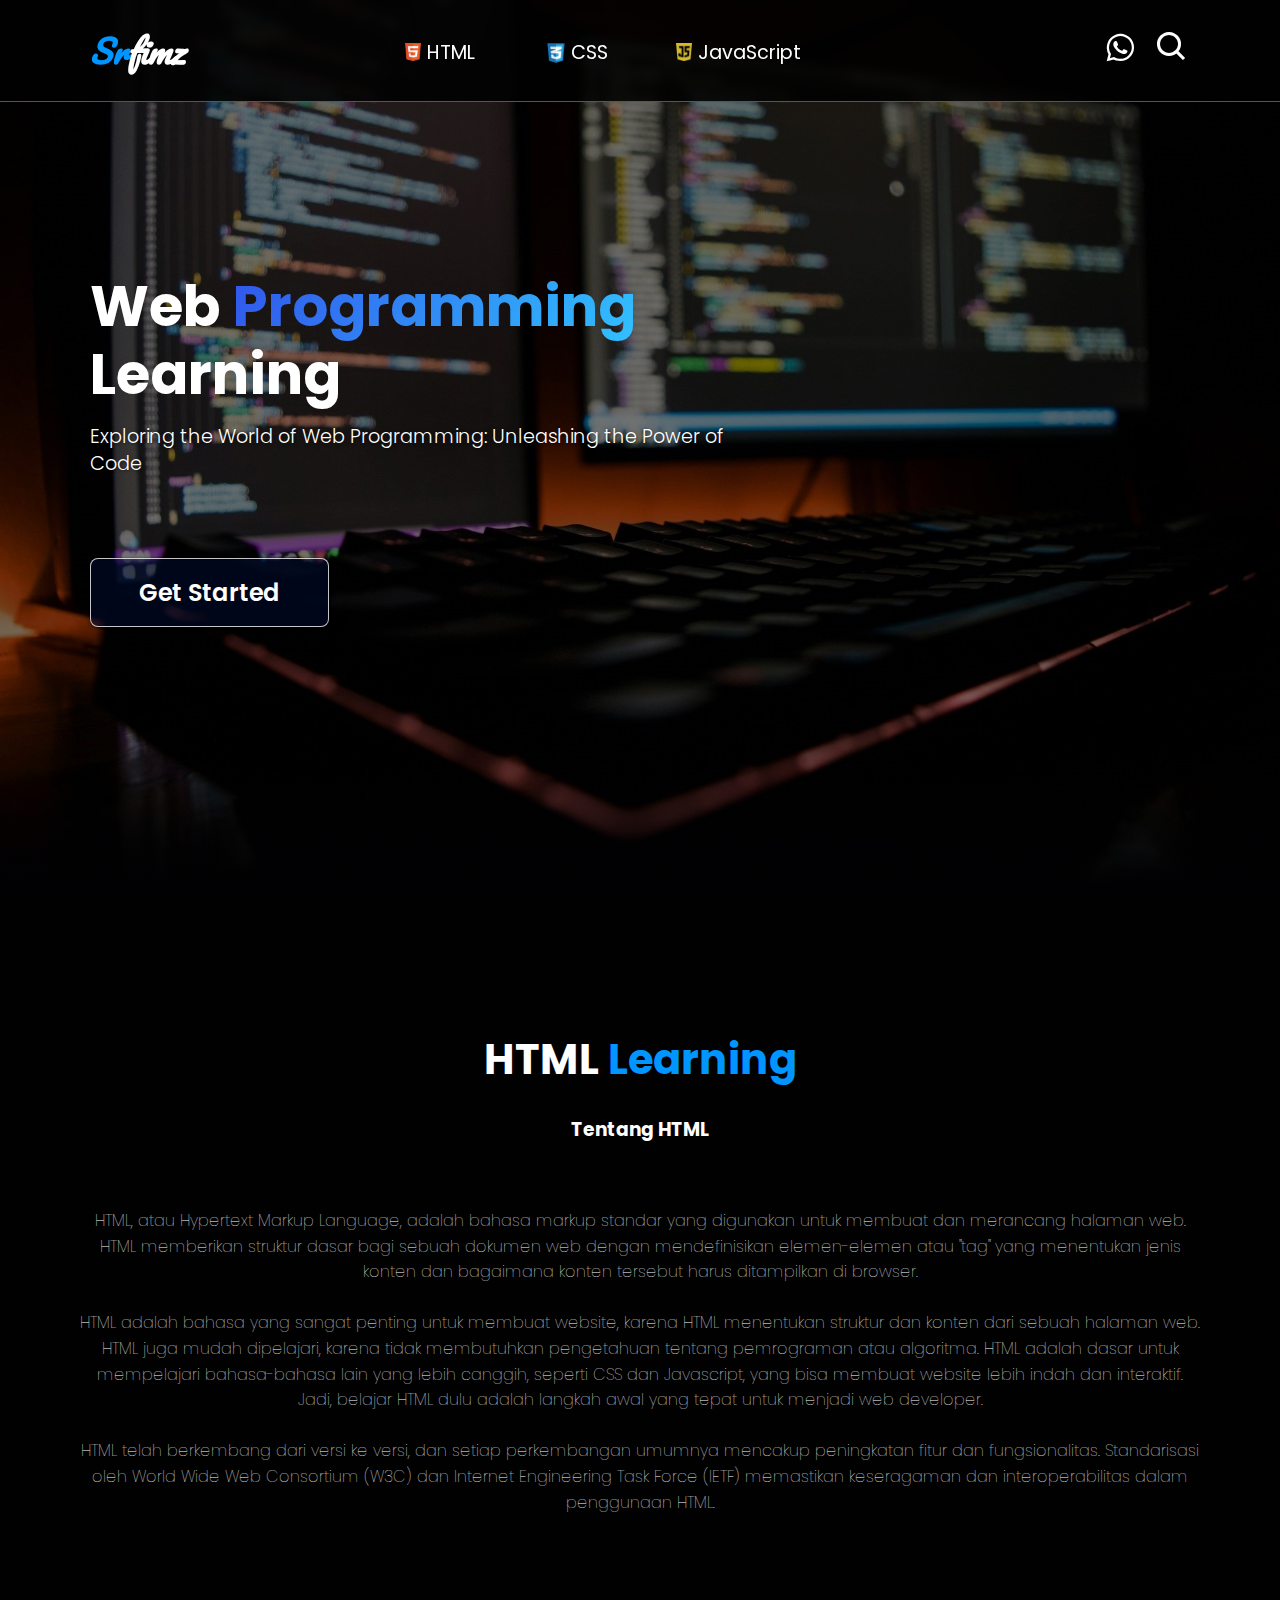
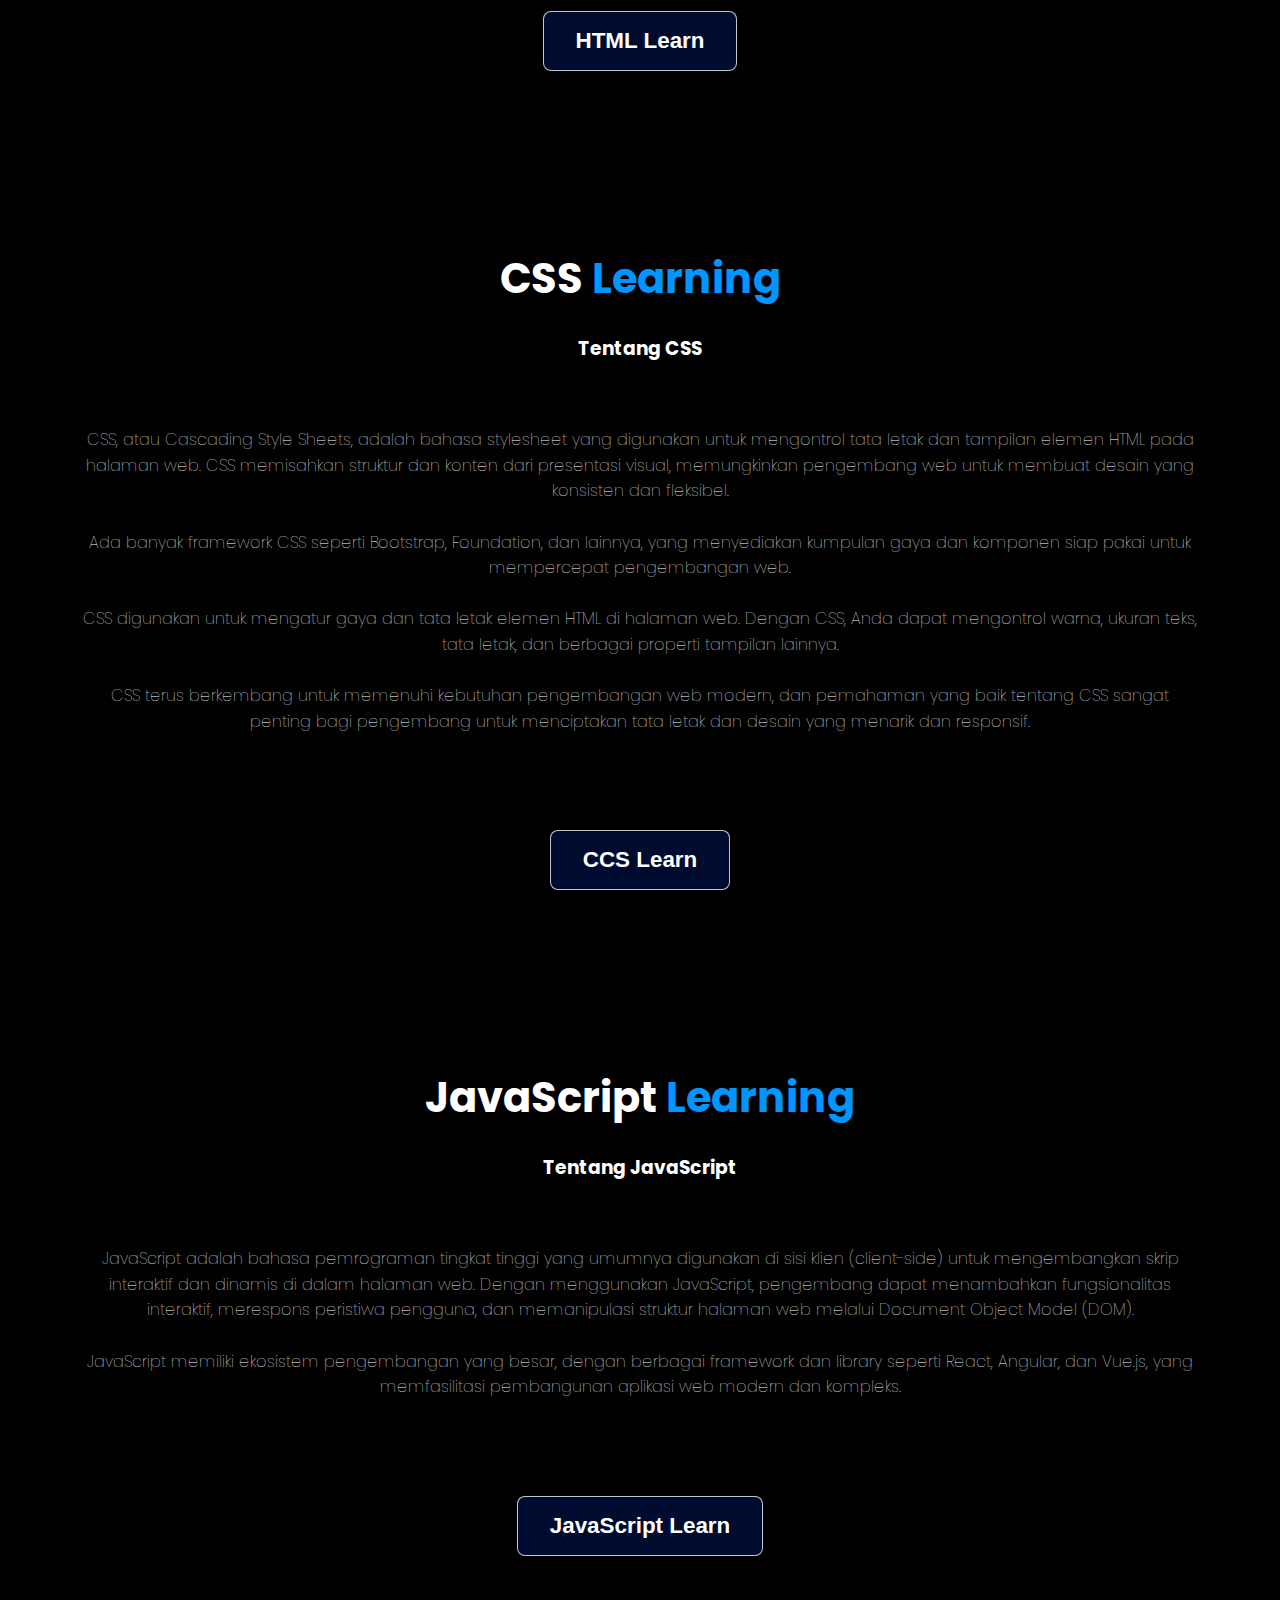
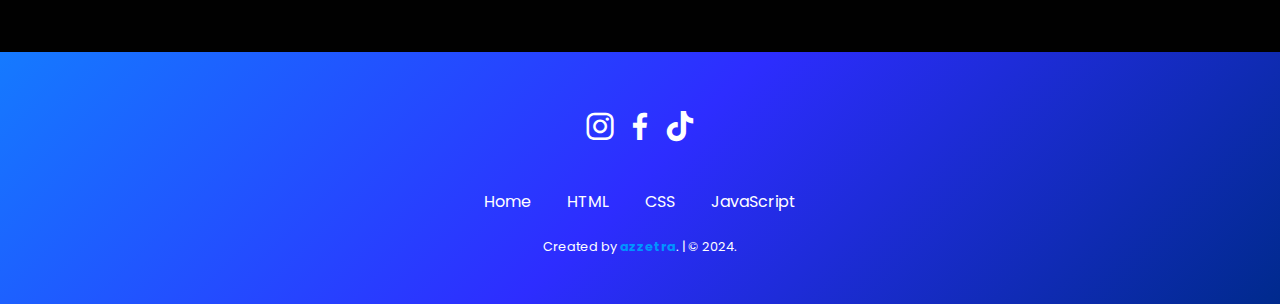
<file: index.html>
<!DOCTYPE html>
<html lang="en">
  <head>
    <meta charset="UTF-8" />
    <meta name="viewport" content="width=device-width, initial-scale=1.0" />
    <title>Srfimz</title>
    <link rel="preconnect" href="https://fonts.googleapis.com" />
    <link rel="preconnect" href="https://fonts.gstatic.com" crossorigin />
    <link
      href="https://fonts.googleapis.com/css2?family=Josefin+Sans&family=Lemon&family=Pacifico&family=Poppins:wght@200;300;400;600&display=swap"
      rel="stylesheet"
    />

    <!-- Box Icons -->
    <link
      href="https://unpkg.com/boxicons@2.1.4/css/boxicons.min.css"
      rel="stylesheet"
    />

    <!-- My Style -->
    <link rel="stylesheet" href="style.css" />
  </head>

  <body>
    <!-- Navbar start -->
    <nav class="navbar">
      <a href="#" class="navbar-logo"><span>Sr</span>fimz</a>

      <div class="navbar-nav">
        <a href="#html" class="htm"><img src="img/html.png" alt="html" class="imgHTML">HTML</a>
        <a href="#css"><img src="img/css.png" alt="css" class="imgCSS">CSS</a>
        <a href="#javascript"><img src="img/js.png" alt="js" class="imgJS">JavaScript</a>
      </div>

      <div class="navbar-extra">
        <a href="#" id="shopping-cart"
          ><i class='bx bxl-whatsapp bx-tada-hover bx-md' ></i></a>
        <a href="#" id="search"><i class="bx bx-search bx-tada-hover bx-md"></i></a>
        <div class="menu-toggle">
          <input type="checkbox" />
          <span></span>
          <span></span>
          <span></span>
        </div>
      </div>
    </nav>
    <!-- Navbar end -->

    <!-- Hero Section start -->
    <section class="hero" id="home">
      <main class="content">
        <h1>Web <span>Programming</span> Learning</h1>
        <p>
          Exploring the World of Web Programming: Unleashing the Power of Code
        </p>
        <a href="#html" class="cta">Get Started</a>
      </main>
    </section>
    <!-- Hero Section end -->

    <!-- HTML Section Start -->
    <section id="html" class="html">
      <div class="container">
        <h2>HTML <span>Learning</span></h2>
          <h3>Tentang HTML</h3>
          <p>
            HTML, atau Hypertext Markup Language, adalah bahasa markup standar yang digunakan untuk membuat dan merancang halaman web. HTML memberikan struktur dasar bagi sebuah dokumen web dengan mendefinisikan elemen-elemen atau "tag" yang menentukan jenis konten dan bagaimana konten tersebut harus ditampilkan di browser. <br><br>
            HTML adalah bahasa yang sangat penting untuk membuat website, karena HTML menentukan struktur dan konten dari sebuah halaman web. HTML juga mudah dipelajari, karena tidak membutuhkan pengetahuan tentang pemrograman atau algoritma. HTML adalah dasar untuk mempelajari bahasa-bahasa lain yang lebih canggih, seperti CSS dan Javascript, yang bisa membuat website lebih indah dan interaktif. Jadi, belajar HTML dulu adalah langkah awal yang tepat untuk menjadi web developer. <br> <br>
            HTML telah berkembang dari versi ke versi, dan setiap perkembangan umumnya mencakup peningkatan fitur dan fungsionalitas. Standarisasi oleh World Wide Web Consortium (W3C) dan Internet Engineering Task Force (IETF) memastikan keseragaman dan interoperabilitas dalam penggunaan HTML.
          </p>
          <button class="tombol"><a href="HTML/html.html">HTML Learn</a></button>
        </div>

    </section>
    <!-- HTML Section End -->

    <!-- CSS Section Start -->
    <section id="css" class="css">

      <div class="container">

      <h2>CSS <span>Learning</span></h2>
      <h3>Tentang CSS</h3>
      <p>
        CSS, atau Cascading Style Sheets, adalah bahasa stylesheet yang digunakan untuk mengontrol tata letak dan tampilan elemen HTML pada halaman web. CSS memisahkan struktur dan konten dari presentasi visual, memungkinkan pengembang web untuk membuat desain yang konsisten dan fleksibel. <br> <br>
        Ada banyak framework CSS seperti Bootstrap, Foundation, dan lainnya, yang menyediakan kumpulan gaya dan komponen siap pakai untuk mempercepat pengembangan web. <br><br>
        CSS digunakan untuk mengatur gaya dan tata letak elemen HTML di halaman web.
        Dengan CSS, Anda dapat mengontrol warna, ukuran teks, tata letak, dan berbagai properti tampilan lainnya. <br> <br>
        CSS terus berkembang untuk memenuhi kebutuhan pengembangan web modern, dan pemahaman yang baik tentang CSS sangat penting bagi pengembang untuk menciptakan tata letak dan desain yang menarik dan responsif.
      </p>
      
      <button class="tombol"><a href="CSS3/css3.html">CCS Learn</a></button>
      
    </div>

    </section>
    <!-- css Section End -->

    <!-- javascript Section Start -->
    <section id="javascript" class="javascript">

      <div class="container">

      <h2>JavaScript <span>Learning</span></h2>
      <h3>Tentang JavaScript</h3>
      <p>
        JavaScript adalah bahasa pemrograman tingkat tinggi yang umumnya digunakan di sisi klien (client-side) untuk mengembangkan skrip interaktif dan dinamis di dalam halaman web. Dengan menggunakan JavaScript, pengembang dapat menambahkan fungsionalitas interaktif, merespons peristiwa pengguna, dan memanipulasi struktur halaman web melalui Document Object Model (DOM). <br><br>
        JavaScript memiliki ekosistem pengembangan yang besar, dengan berbagai framework dan library seperti React, Angular, dan Vue.js, yang memfasilitasi pembangunan aplikasi web modern dan kompleks.
      </p>

      <button class="tombol"><a href="js/javascript.html">JavaScript Learn</a></button>
      
    </div>

    </section>
    <!-- javascript Section End -->

    <!-- Footer Start -->
    <footer>
      <div class="socials">
        <a href="https://www.instagram.com/srfimz/"><i class="bx bxl-instagram bx-md"></i></a>
        <a href="https://www.facebook.com"><i class="bx bxl-facebook bx-md"></i></a>
        <a href="https://www.tiktok.com"><i class="bx bxl-tiktok bx-md"></i></a>
      </div>

      <div class="links">
        <a href="#home">Home</a>
        <a href="#html">HTML</a>
        <a href="#css">CSS</a>
        <a href="#javascript">JavaScript</a>
      </div>

      <div class="credit">
        <p>Created by <a href="">azzetra</a>. | &copy; 2024.</p>
      </div>
    </footer>
    <!-- Footer End -->

    <script src="script.js"></script>
  </body>
</html>
</file>
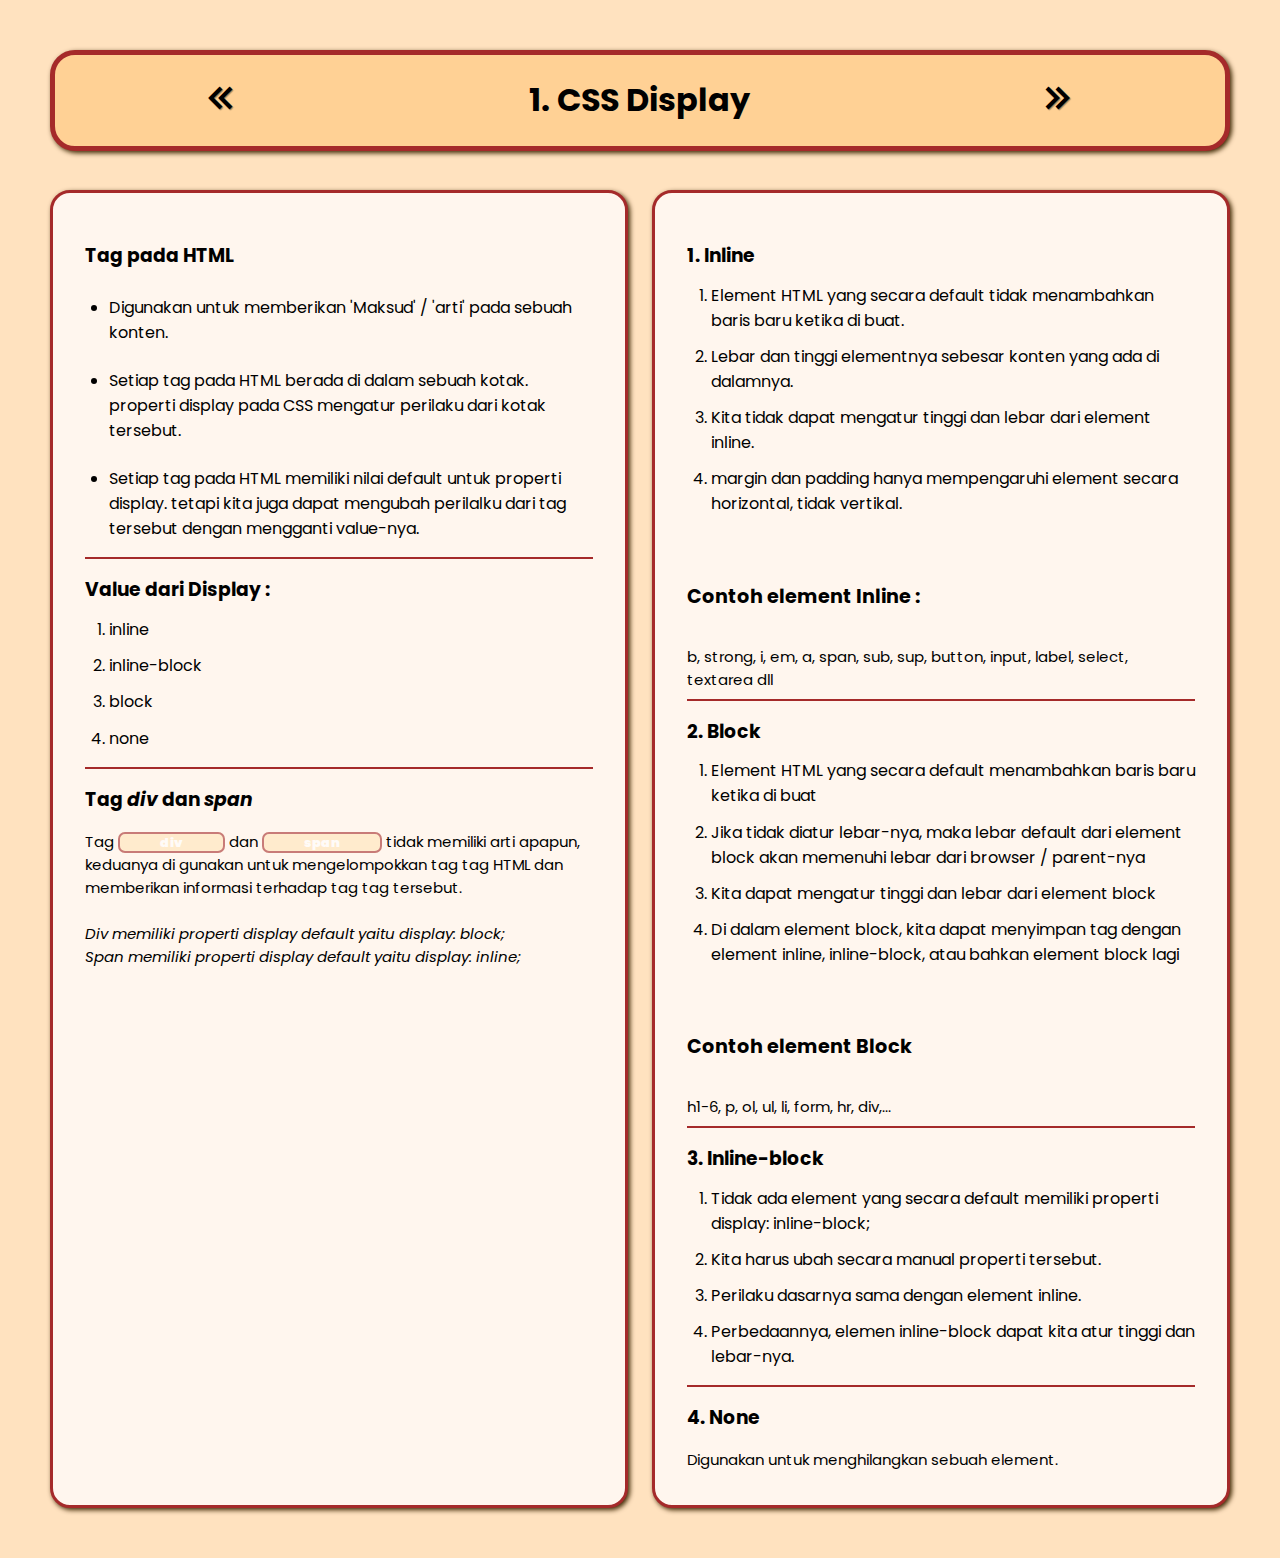
<file: css/1.CssDisplay.html>
<!DOCTYPE html>
<html lang="en">
<head>
    <meta charset="UTF-8">
    <meta name="viewport" content="width=device-width, initial-scale=1.0">
    <title>CSS Display</title>

    <link rel="preconnect" href="https://fonts.googleapis.com">
    <link rel="preconnect" href="https://fonts.gstatic.com" crossorigin>
    <link href="https://fonts.googleapis.com/css2?family=Josefin+Sans&family=Kalam:wght@400;700&family=Lemon&family=Pacifico&family=Poppins:wght@200;300;400;600&display=swap" rel="stylesheet">
    <link rel="stylesheet"
    href="https://cdn.jsdelivr.net/npm/boxicons@latest/css/boxicons.min.css">
    <link rel="stylesheet" href="style.css">

    <style>

        body {
            font-family: 'Poppins', sans-serif;
            margin: 50px;
            background-color: #ffe2bf;
        }
        p {
            font-size: 15px;
        }

        .header {
            border: 5px solid brown;
            text-align: center;
            background-color: #ffd195;
            border-radius: 25px;
        }

        div.isi {
            display: flex;
            gap: 1.5rem;
        }

        div.content {
            border: 3px solid brown;
            margin-top: 20px;
            padding-inline: 2%;
            padding: 2rem;
            width: 50%;
            background-color: #fff6ee;
            border-radius: 20px;
            box-shadow: 2px 2px 5px #3c2500;
        }

        ul li {
            padding-top: 12px;
        }

        div.materi {
            border: 3px solid brown;
            margin-top: 20px;
            padding-inline: 2%;
            padding: 2rem;
            width: 50%;
            background-color: #fff6ee;
            border-radius: 20px;
            box-shadow: 2px 2px 5px #3c2500;
        }

        .content span {
            background-color: rgb(255, 228, 184);
            border: 2px solid brown;
            border-radius: 7px;
            padding: 0px 40px;
        }

    </style>
</head>
<body>
    <!-- Header -->
    <div class="judul">
        <a href="css.html" class="nextP"><i class='bx bx-chevrons-left bx-lg'></i></a>
        <h1>1. CSS Display</h1>
        <a href="2.Dimensi&Overflow.html" class="nextP"><i class='bx bx-chevrons-right bx-lg'></i></a>
    </div>

    <!-- content -->
<div class="isi">
    <div class="content">
        <h3> Tag pada HTML </h3>
        <ul>
            <li>
                Digunakan untuk memberikan 'Maksud' / 'arti' pada sebuah konten.
            </li>
            <li>
                Setiap tag pada HTML berada di dalam sebuah kotak. properti display pada CSS mengatur perilaku dari kotak tersebut.
            </li>
            <li>
                Setiap tag pada HTML memiliki nilai default untuk properti display. tetapi kita juga dapat mengubah perilalku dari tag tersebut dengan mengganti value-nya.
            </li>
        </ul>
              
        <hr color="brown"> 
        
        <h3>Value dari Display :</h3>
        <ol>
            <li>inline</li>
            <li>inline-block</li>
            <li>block</li>
            <li>none</li>
        </ol>

        <hr color="brown">

        <h3>Tag <em>div</em> dan <em>span</em></h3>
        <p>
            Tag <span><b>div</b></span> dan <span><b>span</b></span> tidak memiliki arti apapun, keduanya di gunakan untuk mengelompokkan tag tag HTML dan memberikan informasi terhadap tag tag tersebut.
        <br><br>
            <i>Div memiliki properti display default yaitu display: block;</i> 
        <br>
            <i>Span memiliki properti display default yaitu display: inline;</i>
        </p>
        
    </div>

<!-- ---------------------------------------------------------------- -->

    <div class="materi">
        <h3>1. Inline</h3>
        <ol>
            <li>Element HTML yang secara default tidak menambahkan baris baru ketika di buat.</li>
            <li>Lebar dan tinggi elementnya sebesar konten yang ada di dalamnya.</li>
            <li>Kita tidak dapat mengatur tinggi dan lebar dari element inline.</li>
            <li>margin dan padding hanya mempengaruhi element secara horizontal, tidak vertikal.</li>
        </ol>

        <h4>Contoh element Inline :</h4>

        <p>b, strong, i, em, a,  span, sub, sup, button, input, label, select, textarea dll</p>

        <hr color="brown">

        <h3>2. Block</h3>
        <ol>
            <li>Element HTML yang secara default menambahkan baris baru ketika di buat</li>
            <li>Jika tidak diatur lebar-nya, maka lebar default dari element block akan memenuhi lebar dari browser / parent-nya</li>
            <li>Kita dapat mengatur tinggi dan lebar dari element block</li>
            <li>Di dalam element block, kita dapat menyimpan tag dengan element inline, inline-block, atau bahkan element block lagi</li>
        </ol>

        <h4>Contoh element Block</h4>

        <p>h1-6, p, ol, ul, li, form, hr, div,...</p>

        <hr color="brown">
        
        <h3>3. Inline-block</h3>
        
        <ol>
            <li>Tidak ada element yang secara default memiliki properti display: inline-block;</li>
            <li>Kita harus ubah secara manual properti tersebut.</li>
            <li>Perilaku dasarnya sama dengan element inline.</li>
            <li>Perbedaannya, elemen inline-block dapat kita atur tinggi dan lebar-nya.</li>
        </ol>

        <hr color="brown">

        <h3>4. None</h3>

        <p>Digunakan untuk menghilangkan sebuah element.</p>
    </div>
    
</div>        

</body>
</html>
</file>
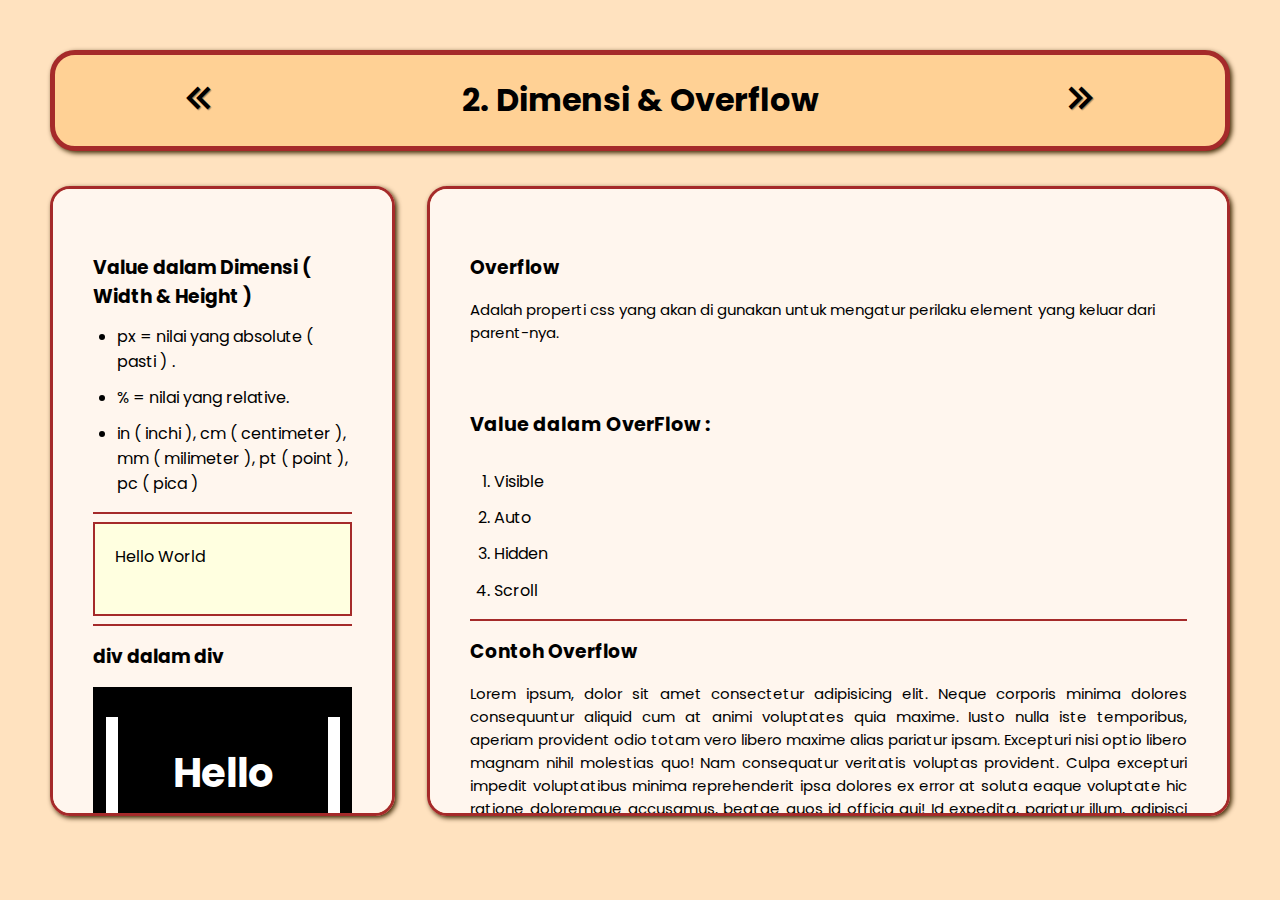
<file: css/2.Dimensi&Overflow.html>
<!DOCTYPE html>
<html lang="en">
<head>
    <meta charset="UTF-8">
    <meta name="viewport" content="width=device-width, initial-scale=1.0">
    <title>Dimensi & Overflow</title>
    
    <link rel="preconnect" href="https://fonts.googleapis.com">
    <link rel="preconnect" href="https://fonts.gstatic.com" crossorigin>
    <link href="https://fonts.googleapis.com/css2?family=Josefin+Sans&family=Kalam:wght@400;700&family=Lemon&family=Pacifico&family=Poppins:wght@200;300;400;600&display=swap" rel="stylesheet">
    <link rel="stylesheet" href="style.css">
    <link rel="stylesheet"
    href="https://cdn.jsdelivr.net/npm/boxicons@latest/css/boxicons.min.css">
    <link rel="stylesheet" href="style.css">
    
    <style>
/* --------------------------------------------------------------------------- */
                /* materi yang sedang di pelajari */
/* --------------------------------------------------------------------------- */

div.dimensi {
    width: 1fr;
    height: 50px;
    background-color: lightyellow;
    padding: 20px;
    border: 2px solid brown;
}

/* --------------------------------------------------------------------------- */
                            /* Div dalam div */
/* --------------------------------------------------------------------------- */
        
        .div1 {
            height: 200px;
            width: 1fr;
            background-color: black;
            display: flex;
            justify-content: center;
            align-items: center;
        }
        .div2 {
            width: 90%;
            height: 70%;
            background-color: white;
            display: flex;
            justify-content: center;
            align-items: center;
        }
        
        .div2 h4 {
            width: 90%;
            height: 70%;
            background-color: black;
            color: white;
            display: flex;
            justify-content: center;
            align-items: center;
            text-align: center;
            font-size: 40px;
        }

    </style>
</head>


<body>
                                <!-- JUDUL -->
    <div class="judul">
        <a href="1.CssDisplay.html" class="nextP"><i class='bx bx-chevrons-left bx-lg'></i></a>
        <h1>2. Dimensi & Overflow</h1>
        <a href="3.BoxModel.html" class="nextP"><i class='bx bx-chevrons-right bx-lg'></i></a>
    </div>

    
    <div class="isi">
        <div class="box-1">
<!-- ------------------------------------------------------------------------ -->
                    <!-- CONTENT YANG SEDANG DI PELAJARI -->
<!-- ------------------------------------------------------------------------ -->
<h3> Value dalam Dimensi ( Width & Height ) </h3>
<ul>
    <li>
        px = nilai yang absolute ( pasti ) .
            </li>
            <li>
                % = nilai yang relative.
            </li>
            <li>
                in ( inchi ), cm ( centimeter ), mm ( milimeter ), pt ( point ), pc ( pica )
            </li>
        </ul>
        
        <hr color="brown"> 
        
        <div class="dimensi">Hello World</div>
        
        <hr color="brown">

<!-- ------------------------------------------------------------------------ -->
                            <!-- DIV DALAM DIV -->
<!-- ------------------------------------------------------------------------ -->

<h3>div dalam div</h3>
<div class="div1">
    <div class="div2">
        <h4>Hello World</h4>
            </div>
        </div>
        
    </div>
    
<!-- ------------------------------------------------------------------------ -->
<!-- ------------------------------------------------------------------------ -->
                            <!-- Overflow -->
<!-- ------------------------------------------------------------------------ -->

    <div class="box-2">
        <h3>Overflow</h3>

        <p>Adalah properti css yang akan di gunakan untuk mengatur perilaku element yang keluar dari parent-nya.</p>

        <h4>Value dalam OverFlow :</h4>

        <ol>
            <li>Visible</li>
            <li>Auto</li>
            <li>Hidden</li>
            <li>Scroll</li>
        </ol>


        <hr color="brown">

        <h3>Contoh Overflow</h3>
        
        <p class="lorem">Lorem ipsum, dolor sit amet consectetur adipisicing elit. Neque corporis minima dolores consequuntur aliquid cum at animi voluptates quia maxime. Iusto nulla iste temporibus, aperiam provident odio totam vero libero maxime alias pariatur ipsam. Excepturi nisi optio libero magnam nihil molestias quo! Nam consequatur veritatis voluptas provident. Culpa excepturi impedit voluptatibus minima reprehenderit ipsa dolores ex error at soluta eaque voluptate hic ratione doloremque accusamus, beatae quos id officia qui! Id expedita, pariatur illum, adipisci sit voluptatibus voluptatum odit a nulla vitae corporis dolor. Numquam repellat autem ipsum exercitationem ipsam molestiae eum maxime expedita pariatur dicta voluptate nihil deserunt sapiente impedit natus iste, rem beatae corrupti ratione facere? Minus quasi consequatur illum dolor velit tempora consequuntur maxime aperiam, quaerat vitae nostrum incidunt delectus ab iusto temporibus cupiditate veniam quidem animi autem nihil error quos, doloribus aspernatur sapiente. Veniam architecto a, pariatur rem commodi quasi voluptate maxime neque ullam, error voluptatum amet deleniti minima, praesentium iste similique voluptatibus dolor quisquam quaerat. Vero ratione recusandae excepturi iure neque natus tenetur nulla perspiciatis, obcaecati odit similique delectus necessitatibus, sequi, animi reiciendis. Delectus suscipit nemo magni vero, dolorum neque saepe corporis asperiores reprehenderit libero atque debitis aspernatur voluptate? Modi aperiam nihil obcaecati maxime ipsam error, cupiditate sequi aspernatur quam aut odit quasi optio velit illo officia possimus, eum assumenda quod nostrum! Eveniet, qui. Tempora, cum assumenda. Non quis modi iusto velit reiciendis corrupti illum minima adipisci itaque perferendis ea ratione voluptatum earum, eveniet quo in enim ipsa esse sed omnis odit voluptatem? Provident ipsa maiores veniam quia illum laboriosam laborum rem nisi enim, magnam natus eveniet iste aliquid est quos eum. Officiis ut tempora quidem eligendi laudantium nemo harum deleniti quibusdam consequatur. Aperiam aspernatur quia consequuntur doloremque vitae ea facere laborum hic voluptatum ut, incidunt, sunt minus perferendis veritatis eum corporis fugiat alias. Suscipit, quam. Quaerat, pariatur amet. Quas a libero cum reprehenderit reiciendis magni asperiores quisquam, architecto sequi exercitationem? Omnis repellendus nobis animi laudantium dicta temporibus totam ipsam, necessitatibus nisi reiciendis fuga. Laborum necessitatibus deleniti fuga natus nisi pariatur error doloribus recusandae amet, vero tenetur consequatur repellat omnis vel sunt nostrum esse accusamus et ullam. Rem illo incidunt corporis reprehenderit. Aliquid, atque? Expedita deleniti atque perferendis! Quam, nihil optio? Labore blanditiis est ab dolor natus itaque saepe atque nulla? At voluptatum placeat laudantium beatae possimus eligendi quis earum adipisci, et explicabo soluta neque obcaecati officiis tempora odio eius dolores magni doloribus suscipit nesciunt laborum. Accusamus, beatae ab est qui consequatur commodi odit earum, dolore voluptas nostrum iure illum dicta voluptate. Voluptate illum, obcaecati nulla necessitatibus iste ex alias accusantium libero quaerat hic voluptatum blanditiis possimus quos dolore sapiente, explicabo laborum ad natus at fugit consequuntur? Dolores odio natus officiis velit, explicabo labore architecto quam adipisci? Incidunt, rem praesentium nostrum cupiditate excepturi deleniti unde molestiae cumque pariatur aut ad illum corrupti voluptatem debitis quisquam a? Odio repellendus molestiae sint aspernatur quia dolorem dolore asperiores sunt aliquid at, voluptatibus optio architecto. Excepturi vero hic veniam sunt odio quia aperiam, sequi obcaecati culpa fugiat quisquam nam.</p>
        
    </div>
</div>        

</body>
</html>
</file>
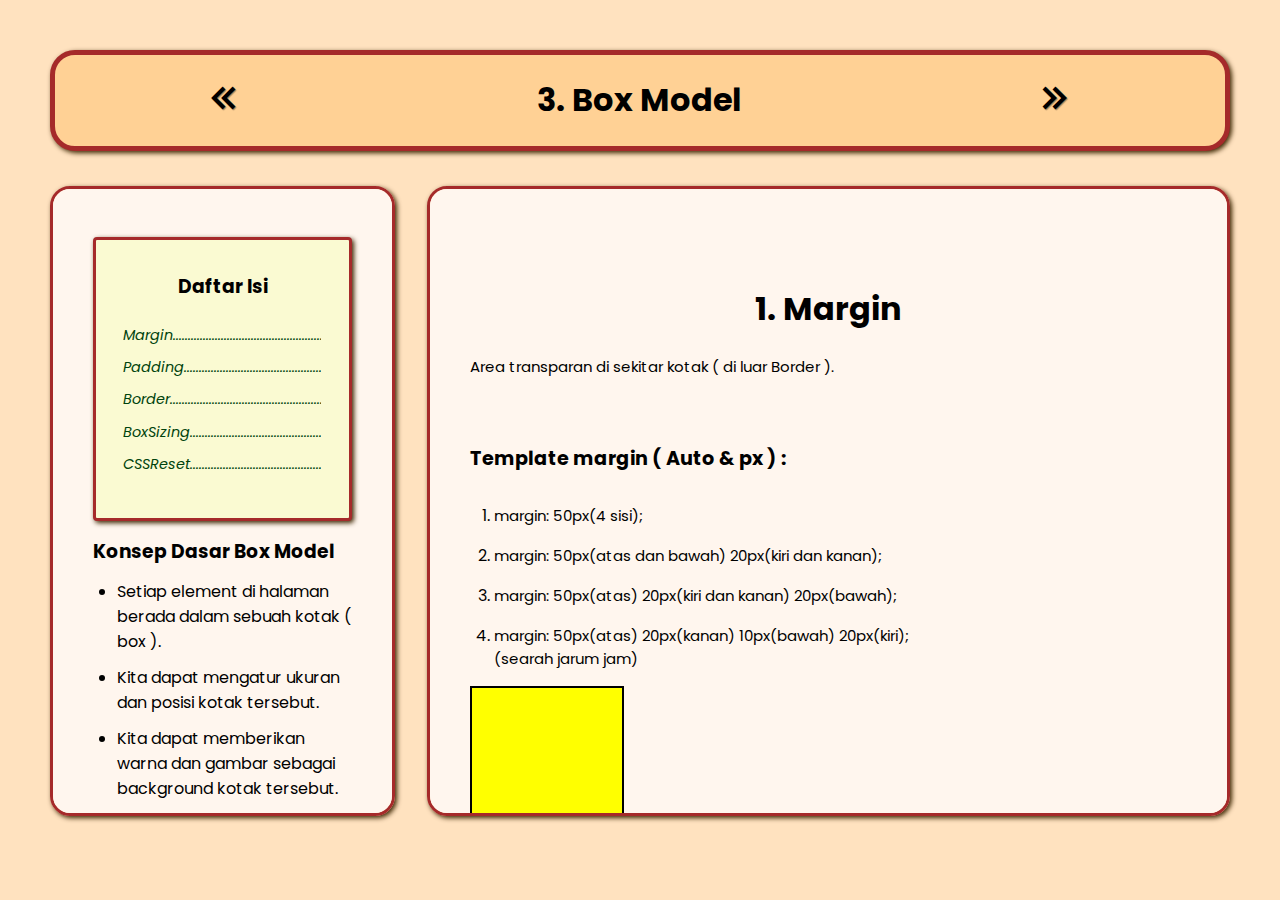
<file: css/3.BoxModel.html>
<!DOCTYPE html>
<html lang="en">
  <head>
    <meta charset="UTF-8" />
    <meta name="viewport" content="width=device-width, initial-scale=1.0" />
    <title>Box Model</title>

    <link rel="preconnect" href="https://fonts.googleapis.com" />
    <link rel="preconnect" href="https://fonts.gstatic.com" crossorigin />
    <link
      href="https://fonts.googleapis.com/css2?family=Josefin+Sans&family=Kalam:wght@400;700&family=Lemon&family=Pacifico&family=Poppins:wght@200;300;400;600&display=swap"
      rel="stylesheet"
    />
    <link rel="stylesheet" href="style.css" />
    <link rel="stylesheet"
    href="https://cdn.jsdelivr.net/npm/boxicons@latest/css/boxicons.min.css">
    <link rel="stylesheet" href="style.css">

    <style>
      /* _________________________________________________________________________ */
      /* ------------------------------------------------------------------------- */
      /* ==========================Style yang di Pelajari========================= */
      /* ------------------------------------------------------------------------- */

      img {
        width: 100%;
        border: 5px solid brown;
      }

      div.inline {
        display: inline-block;
      }

      /* ------------------------------------------------------------------------- */
      /* ==============================Kotak Berwarna============================= */
      /* ------------------------------------------------------------------------- */
      .satu {
        background-color: yellow;
        width: 150px;
        height: 150px;
        border: 2px solid;
        margin-bottom: auto;
      }

      .dua {
        background-color: red;
        width: 100px;
        height: 100px;
        border: 2px solid;
        margin-left: auto;
        margin-right: auto;
        margin-top: auto;
        margin-bottom: auto;
      }

      .tiga {
        background-color: blue;
        width: 50px;
        height: 50px;
        border: 2px solid;
        margin-top: 20px;
        margin-bottom: 20px;
        margin-right: auto;
        margin-left: auto;
      }

      /* __________________________________________________________________________ */

      .satu1 {
        background-color: lightblue;
        width: 150px;
        height: 150px;
        border: 1px solid;
        margin-right: 0;
      }

      .dua2 {
        background-color: lightcoral;
        width: 100px;
        height: 100px;
        margin-top: -50px;
      }

      .tiga3 {
        background-color: yellow;
        width: 50px;
        height: 50px;
        margin-top: -52px;
        border: 1px solid;
      }
    </style>
  </head>

  <!-- ------------------------------------------------------------------------ -->
  <!-- ------------------------------------------------------------------------ -->
  <!-- ------------------------------------------------------------------------ -->
  <!-- =================================HTML=================================== -->
  <!-- ------------------------------------------------------------------------ -->
  <!-- ------------------------------------------------------------------------ -->
  <!-- ------------------------------------------------------------------------ -->

  <body>
    <div class="judul">
        <a href="2.Dimensi&Overflow.html" class="nextP"><i class='bx bx-chevrons-left bx-lg'></i></a>
        <h1>3. Box Model</h1>
        <a href="4.Float&clear.html" class="nextP"><i class='bx bx-chevrons-right bx-lg'></i></a>
    </div>

    <div class="isi">
      <!-- ---------------------------------------------------------------------- -->
      <!-- ---------------------------------------------------------------------- -->
      <!-- ==============================BOX PERTAMA============================= -->
      <!-- ---------------------------------------------------------------------- -->
      <!-- ---------------------------------------------------------------------- -->
      <div class="box-1">
        <div class="daftarIsi">
          <h3>Daftar Isi</h3>
          <div class="divDaftarIsi">
            <ol>
              <li><a href="#1">Margin............................................................................................................................................................................................................................................................................................................</a></li>
              <li><a href="#2">Padding...................................................................................................................................................................................................................................................................................................</a></li>
              <li><a href="#3">Border.......................................................................................................................................................................................................................................................................................................</a></li>
              <li><a href="#4">BoxSizing................................................................................................................................................................................................................................................................................................</a></li>
              <li><a href="#5">CSSReset................................................................................................................................................................................................................................................................................................</a></li>
            </ol>
          </div>
          
        </div>
        
        <h3>Konsep Dasar Box Model</h3>
        <ul>
          <li>Setiap element di halaman berada dalam sebuah kotak ( box ).</li>
          <li>Kita dapat mengatur ukuran dan posisi kotak tersebut.</li>
          <li>
            Kita dapat memberikan warna dan gambar sebagai background kotak
            tersebut.
          </li>
        </ul>

        <hr color="brown" />

        <div class="dimensi">
          <p>
            <b>CSS Box Model</b> mendefinisikan 'kotak' yang dihasilkan oleh
            sebuah elemen, lalu menampilkannya sesuai dengan format visualnya.
          </p>
          <p>
            <b>CSS Box Model</b> terdiri dari Margin, border, padding dan
            content.
          </p>
        </div>

        <hr color="brown" />

        <h3>CSS Box Model</h3>
        <div class="img">
          <img src="img/BoxModel.png" alt="Box" />
        </div>
      </div>

      <!-- ---------------------------------------------------------------------- -->
      <!-- ---------------------------------------------------------------------- -->
      <!-- ==============================BOX KEDUA================================-->
      <!-- ---------------------------------------------------------------------- -->
      <!-- ---------------------------------------------------------------------- -->

      <div class="box-2">
        <!-- -------------------------------------------------------------------- -->
        <!-- ===============================Margin================================-->
        <!-- -------------------------------------------------------------------- -->
        <section id="1" class="1">
          <h3 class="Materi">1. Margin</h3>
        </section>

        <p>Area transparan di sekitar kotak ( di luar Border ).</p>


        <h4>Template margin ( Auto & px ) :</h4>
        <ol>
          <li><p>margin: 50px(4 sisi);</p></li>
          <li><p>margin: 50px(atas dan bawah) 20px(kiri dan kanan);</p></li>
          <li><p>margin: 50px(atas) 20px(kiri dan kanan) 20px(bawah);</p></li>
          <li>
            <p>
              margin: 50px(atas) 20px(kanan) 10px(bawah) 20px(kiri);<br />(searah
              jarum jam)
            </p>
          </li>
        </ol>

        <div class="inline">
          <div class="satu"></div>
          <div class="dua"></div>
          <div class="tiga"></div>
        </div>


        <h4>Overlapping Margin</h4>

        <p>
          Margin itu tidak saling menambahkan, khusus yang vertical, kecuali
          horizontal.
        </p>


        <h4>Negative Margin</h4>

        <div class="satu1">1</div>
        <div class="dua2">2</div>
        <div class="tiga3">3</div>

        
        <h4>Short Hand</h4>
        
        <p>margin: 100px;</p>
        
        <hr color="brown" />
        <!-- ------------------------------------------------------------------- -->
        <!-- ==========================Padding===================================-->
        <!-- ------------------------------------------------------------------- -->
        <section id="2" class="2">
          <h3 class="Materi">2. Padding</h3>
        </section>

        <p>Area transparan di dalam kotak ( antara content dan border ).</p>
        <h4>Ciri khas Padding :</h4>
        <ol>
          <li>Padding tidak bisa diberi nilai negatif.</li>
          <li>Padding tidak mempunyai nilai auto.</li>
          <li>Padding menambah atau mempengaruhi ukuran box</li>
        </ol>

        <h4>Contoh padding :</h4>

        <p class="contoh">
          .element { <br>
            padding: 10px; <br>}
            <span>/* Mengatur padding untuk semua sisi sekaligus */</span> <br>
            <span>/* atau */</span>{<br>
            padding-top: 10px;<br>
            padding-right: 20px;<br>
            padding-bottom: 10px;<br>
            padding-left: 20px;<br>}
            <span>/* Mengatur padding secara terpisah untuk setiap sisi */</span>
          
          
        </p>

        <hr color="brown" />

        <!-- ------------------------------------------------------------------- -->
        <!-- ==========================Border====================================-->
        <!-- ------------------------------------------------------------------- -->
        <section id="3" class="3">
          <h3 class="Materi">3. Border</h3>
        </section>

        <p>Batas di sekelilingi content dan padding.</p>

        <h4>Style :</h4>

        <ul>
          <li>Solid</li>
          <li>Dotted</li>
          <li>Dashed</li>
          <li>Double</li>
        </ul>

        <h4>Template</h4>

        <p><u><i>border: width style color;</i></u></p>

        <p>
          border-width: 5px;<br>
          boder-style: solid;<br>
          border-color: black;<br>
          border-right: 5px dotted blue;
        </p>

        <h4>Ciri khas Border :</h4>
        <ol>
          <li>Border menambah atau mempengaruhi ukuran pixel pada box</li>
        </ol>
        <hr color="brown" />
        <!-- -------------------------------------------------------------------- -->
        <!-- =======================Box Sizing====================================-->
        <!-- -------------------------------------------------------------------- -->
        <section id="4" class="4">
          <h3 class="Materi">4. Box Sizing</h3>
        </section>

        <p>box-sizing adalah properti dalam CSS yang mengontrol cara browser menghitung dimensi suatu elemen HTML, terutama lebar dan tingginya. Properti ini memengaruhi bagaimana padding dan border elemen tersebut diperlakukan dalam perhitungan ukuran keseluruhan elemen.</p>

        <h4>Contoh :</h4>

        <p class="contoh">.elemen {<br>
          box-sizing: content-box;<br>
          width: 100px;<br>
          padding: 10px;<br>
          border: 2px solid black;<br>
        }
        </p>

<br>

        <hr color="brown" />
        <!-- -------------------------------------------------------------------- -->
        <!-- ========================CSS Reset====================================-->
        <!-- -------------------------------------------------------------------- -->
        <section id="5" class="5">
          <h3 class="Materi">5. CSS Reset</h3>
        </section>

        <p>CSS Riset (atau disebut juga CSS Grid Layout atau CSS Grid) bukanlah istilah yang umum digunakan dalam konteks pengembangan web. Namun, jika Anda merujuk pada CSS Grid Layout, itu adalah suatu teknologi dalam CSS yang menyediakan sistem tata letak dua dimensi yang kuat untuk mengatur elemen di halaman web.</p>

        <h4>Contoh :</h4>

        <p class="contoh">html, body, div, span, applet, object, iframe,
          h1, h2, h3, h4, h5, h6, p, blockquote, pre,
          a, abbr, acronym, address, big, cite, code,
          del, dfn, em, img, ins, kbd, q, s, samp,
          small, strike, strong, sub, sup, tt, var,
          b, u, i, center,
          dl, dt, dd, ol, ul, li,
          fieldset, form, label, legend,
          table, caption, tbody, tfoot, thead, tr, th, td,
          article, aside, canvas, details, embed, 
          figure, figcaption, footer, header, hgroup, 
          menu, nav, output, ruby, section, summary,
          time, mark, audio, video {<br>
            margin: 0;<br>
            padding: 0;<br>
            border: 0;<br>
            font-size: 100%;<br>
            font: inherit;<br>
            vertical-align: baseline;<br>
          }<br>
          /* HTML5 display-role reset for older browsers */<br>
          article, aside, details, figcaption, figure, 
          footer, header, hgroup, menu, nav, section {<br>
            display: block;<br>
          }<br>
          body {<br>
            line-height: 1;<br>
          }<br>
          ol, ul {<br>
            list-style: none;<br>
          }<br>
          blockquote, q {<br>
            quotes: none;<br>
          }<br>
          blockquote:before, blockquote:after,<br>
          q:before, q:after {<br>
            content: '';<br>
            content: none;<br>
          }<br>
          table {<br>
            border-collapse: collapse;<br>
            border-spacing: 0;<br>
          }
        </p>

      </div>
    </div>
  </body>
</html>
</file>
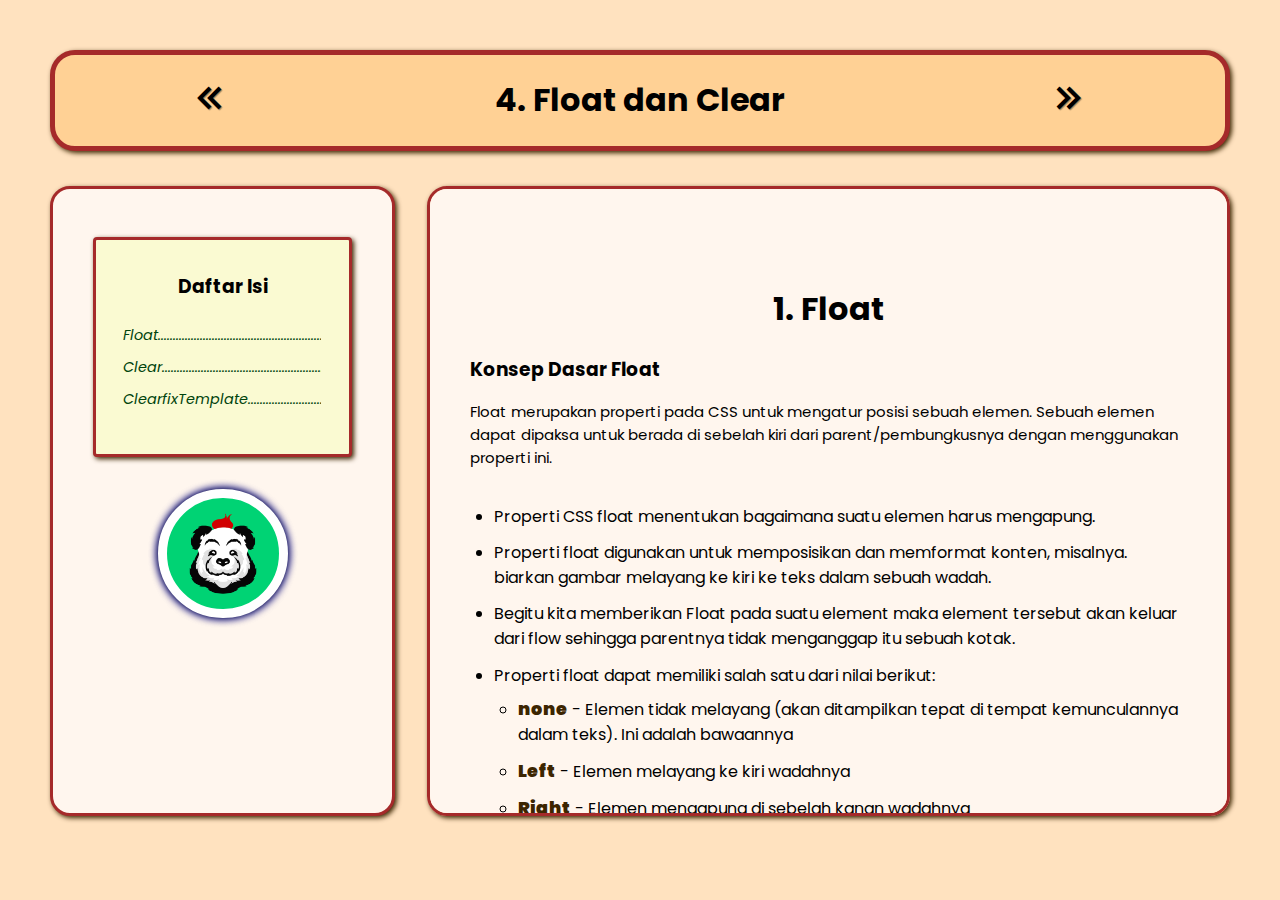
<file: css/4.Float&clear.html>
<!DOCTYPE html>
<html lang="en">
  <head>
    <meta charset="UTF-8" />
    <meta name="viewport" content="width=device-width, initial-scale=1.0" />
    <title>Float and Clear</title>

    <link rel="preconnect" href="https://fonts.googleapis.com" />
    <link rel="preconnect" href="https://fonts.gstatic.com" crossorigin />
    <link
      href="https://fonts.googleapis.com/css2?family=Josefin+Sans&family=Kalam:wght@400;700&family=Lemon&family=Pacifico&family=Poppins:wght@200;300;400;600&display=swap"
      rel="stylesheet"
    />
    <link rel="stylesheet" href="style.css" />
    <link rel="stylesheet"
    href="https://cdn.jsdelivr.net/npm/boxicons@latest/css/boxicons.min.css">
    <link rel="stylesheet" href="style.css">

    <style>
      /* _________________________________________________________________________ */
      /* ------------------------------------------------------------------------- */
      /* ==========================Style yang di Pelajari========================= */
      /* ------------------------------------------------------------------------- */
          .div1 {
              float: left;
              padding: 10px;
              border: 3px solid #73AD21;
            }
            
          .div2 {
              padding: 10px;
              border: 3px solid red;
            }
            
          .div3 {
            float: left;
            padding: 10px;  
            border: 3px solid #73AD21;
            }
            
          .div4 {
            padding: 10px;
            border: 3px solid red;
            clear: left;
            }

          .div5 {
            float: left;
            padding: 10px;
            border: 3px solid red;
          }

            /**
 * For modern browsers
 * 1. The space content is one way to avoid an Opera bug when the
 *    contenteditable attribute is included anywhere else in the document.
 *    Otherwise it causes space to appear at the top and bottom of elements
 *    that are clearfixed.
 * 2. The use of `table` rather than `block` is only necessary if using
 *    `:before` to contain the top-margins of child elements.
 */
.cf:before,
.cf:after {
    content: " "; /* 1 */
    display: table; /* 2 */
}

.cf:after {
    clear: both;
}

/**
 * For IE 6/7 only
 * Include this rule to trigger hasLayout and contain floats.
 */
.cf {
    *zoom: 1;
}

    </style>
  </head>

  <!-- ------------------------------------------------------------------------ -->
  <!-- ------------------------------------------------------------------------ -->
  <!-- ------------------------------------------------------------------------ -->
  <!-- =================================HTML=================================== -->
  <!-- ------------------------------------------------------------------------ -->
  <!-- ------------------------------------------------------------------------ -->
  <!-- ------------------------------------------------------------------------ -->

  <body>
    <div class="judul">
        <a href="3.BoxModel.html" class="nextP"><i class='bx bx-chevrons-left bx-lg'></i></a>
        <h1>4. Float dan Clear</h1>
        <a href="5.CSSPosition.html" class="nextP"><i class='bx bx-chevrons-right bx-lg'></i></a>
    </div>

    <div class="isi">
      <!-- ---------------------------------------------------------------------- -->
      <!-- ---------------------------------------------------------------------- -->
      <!-- ==============================BOX PERTAMA============================= -->
      <!-- ---------------------------------------------------------------------- -->
      <!-- ---------------------------------------------------------------------- -->
      <div class="box-1">
        <div class="daftarIsi">
          <h3>Daftar Isi</h3>
          <div class="divDaftarIsi">
            <ol>
              <li>
                <a href="#1"
                  >Float...................................................................................................................................................................................................................................................................</a
                >
              </li>
              <li>
                <a href="#2"
                  >Clear.....................................................................................................................................................................................................................................................................................................................</a
                >
              </li>
              <li>
                <a href="#3"
                  >ClearfixTemplate..........................................................................................................................................................................................................................</a
                >
              </li>
            </ol>
          </div>
        </div>
        <img src="img/PandaTrans.png" alt="panda" class="pandalogo">
      </div>

      <!-- ---------------------------------------------------------------------- -->
      <!-- ---------------------------------------------------------------------- -->
      <!-- ==============================BOX KEDUA================================-->
      <!-- ---------------------------------------------------------------------- -->
      <!-- ---------------------------------------------------------------------- -->

      <div class="box-2">
        <!-- -------------------------------------------------------------------- -->
        <!-- ===============================Margin================================-->
        <!-- -------------------------------------------------------------------- -->
        <section id="1" class="1">
          <h3 class="Materi">1. Float</h3>
        </section>

        <h3>Konsep Dasar Float</h3>

        <p>
          Float merupakan properti pada CSS untuk mengatur posisi sebuah elemen.
          Sebuah elemen dapat dipaksa untuk berada di sebelah kiri dari
          parent/pembungkusnya dengan menggunakan properti ini.
        </p>
        <br />
        <ul>
          <li>
            Properti CSS float menentukan bagaimana suatu elemen harus
            mengapung.
          </li>
          <li>
            Properti float digunakan untuk memposisikan dan memformat konten,
            misalnya. biarkan gambar melayang ke kiri ke teks dalam sebuah
            wadah.
          </li>
          <li>
            Begitu kita memberikan Float pada suatu element maka element
            tersebut akan keluar dari flow sehingga parentnya tidak menganggap
            itu sebuah kotak.
          </li>
          <li>
            Properti float dapat memiliki salah satu dari nilai berikut:
            <ul>
              <li>
                <span>none</span> - Elemen tidak melayang (akan ditampilkan
                tepat di tempat kemunculannya dalam teks). Ini adalah bawaannya
              </li>
              <li><span>Left</span> - Elemen melayang ke kiri wadahnya</li>
              <li>
                <span>Right</span> - Elemen mengapung di sebelah kanan wadahnya
              </li>
              <li>
                <span>inherit</span> - Elemen mewarisi nilai float dari induknya
              </li>
            </ul>
          </li>
        </ul>

        <hr color="brown" />

        <h3>Example - float: right;</h3>
        <div class="img">
          <img src="img/Float.png" alt="Box" />
        </div>

        <hr color="brown" />
        <!-- ------------------------------------------------------------------- -->
        <!-- ==========================Clear===================================-->
        <!-- ------------------------------------------------------------------- -->
        <section id="2" class="2">
          <h3 class="Materi">2. Clear</h3>
        </section>

        <p>Properti CSS clear menentukan elemen apa yang bisa mengapung di samping elemen yang dibersihkan dan di sisi mana.</p>
        <h4>Tentang Clear :</h4>
        <ol>
          <li>Ketika kita menggunakan properti float, dan kita ingin elemen berikutnya berada di bawah (bukan di kanan atau kiri), kita harus menggunakan properti clear.</li>
          <li>Properti clear menentukan apa yang harus terjadi dengan elemen yang berada di sebelah elemen mengambang.</li>
          <li>Properti clear dapat memiliki salah satu nilai berikut:
            <ul>
            <li><span>none</span> - Elemen tidak didorong ke bawah elemen melayang kiri atau kanan.Ini adalah bawaannya</li>
            <li><span>left</span> - Elemen didorong ke bawah elemen melayang kiri</li>
            <li><span>right</span> - Elemen didorong ke bawah elemen melayang kanan</li>
            <li><span>both</span> - Elemen didorong ke bawah elemen melayang kiri dan kanan</li>
            <li><span>inherit</span> - Elemen mewarisi nilai yang jelas dari induknya</li>
            </ul>
            </li>
        </ol>

        <h4>Cara menghentikan / membersihkan float :</h4>
        <ol>
          <li>Menggunakan properti <span>overflow: auto;</span></li>
          <li>Menggunakan <span>Div</span> Kosong.</li>
          <li>Menggunakan teknik <span>micro clearfix.</span></li>
        </ol>

        <h4>Contoh Clear :</h4>
            
          <div class="contoh">
            <h3>Without clear</h3>
            <div class="div1">div1</div>
            <div class="div2">div2 - Notice that div2 is after div1 in the HTML code. However, since div1 floats to the left, the text in div2 flows around div1.</div>
            <br><br>
            
            <h3>With clear</h3>
            <div class="div3">div3</div>
            <div class="div4">div4 - Here, clear: left; moves div4 down below the floating div3. The value "left" clears elements floated to the left. You can also clear "right" and "both".</div>
          </div>
          <br><br><br>

        <section id="3" class="3">
          <h4>Contoh Clearfix by Nicolas Gallagher:</h4>
        </section>

          <div class="contoh">
            
            <h3>With clearfix</h3>
          <div class="clearfix cf">
            <div class="div3">Clearfix</div>
            <div class="div5">Clearfix - Here, clear: left; moves div4 down below the floating div3. The value "left" clears elements floated to the left. You can also clear "right" and "both".</div>
          </div>
            
            </div>

        <br><hr color="brown" />

        <br><br><br><br><br><br><br><br><br>

        
    </div>
  </body>
</html>
</file>
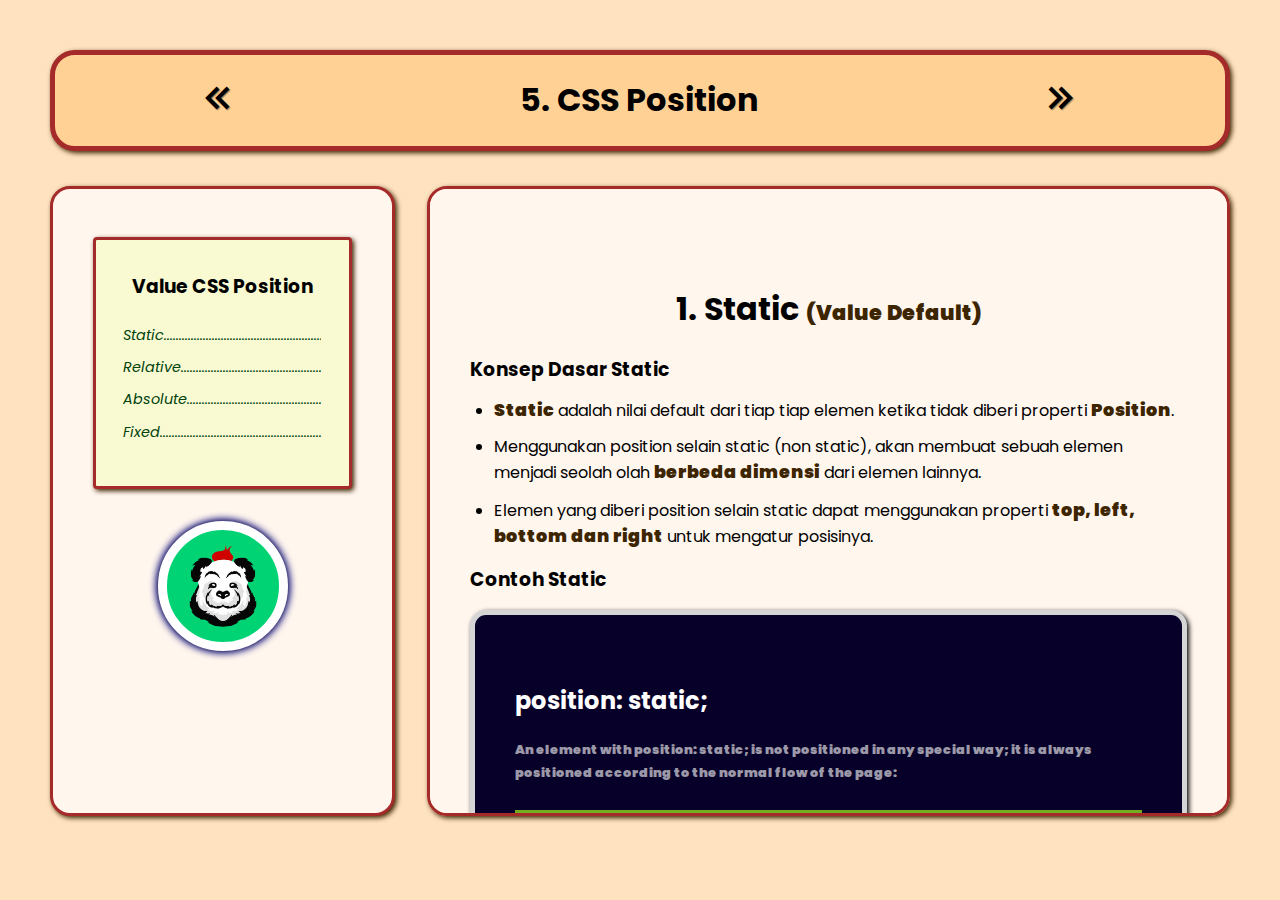
<file: css/5.CSSPosition.html>
<!DOCTYPE html>
<html lang="en">
  <head>
    <meta charset="UTF-8" />
    <meta name="viewport" content="width=device-width, initial-scale=1.0" />
    <title>CSS Position</title>

    <link rel="preconnect" href="https://fonts.googleapis.com" />
    <link rel="preconnect" href="https://fonts.gstatic.com" crossorigin />
    <link
      href="https://fonts.googleapis.com/css2?family=Josefin+Sans&family=Kalam:wght@400;700&family=Lemon&family=Pacifico&family=Poppins:wght@200;300;400;600&display=swap"
      rel="stylesheet"
    />
    <link rel="stylesheet" href="style.css" />
    <link rel="stylesheet"
    href="https://cdn.jsdelivr.net/npm/boxicons@latest/css/boxicons.min.css">
    <link rel="stylesheet" href="style.css">

    <style>
      /* _________________________________________________________________________ */
      /* ------------------------------------------------------------------------- */
      /* ==========================Style yang di Pelajari========================= */
      /* ------------------------------------------------------------------------- */
div.static {
  position: static;
  border: 3px solid #73AD21;
}

.satuStatic {
  text-align: center;
  line-height: 100px;
  color: black;
  background-color: #e6ff94;
  width: 100%;
  height: 100px;
}
.duaStatic {
  margin-top: 50px;
  text-align: center;
  line-height: 100px;
  color: black;
  background-color: #ff9d9d;
  width: 100%;
  height: 100px;
}
.tigaStatic {
  text-align: center;
  line-height: 100px;
  color: black;
  background-color: #81a3ff;
  width: 100%;
  height: 100px;
}
.satuRelative {
  text-align: center;
  line-height: 100px;
  color: black;
  background-color: #e6ff94;
  width: 100%;
  height: 100px;
}
.duaRelative {
  position: relative;
  top: 50px;
  text-align: center;
  line-height: 100px;
  color: black;
  background-color: #ff9d9d;
  width: 90%;
  height: 100px;
}
.tigaRelative {
  text-align: center;
  line-height: 150px;
  color: black;
  background-color: #81a3ff;
  width: 100%;
  height: 100px;
}

div.relative {
  position: relative;
  width: 400px;
  height: 200px;
  border: 3px solid #73AD21;
} 


.satuAbsolute {
  position: relative;
  /* Hiasan */
  box-sizing: border-box;
  margin-bottom: -4px;
  text-align: center;
  line-height: 100px;
  background-color: #ff87878f;
  color: black;
  border: 4px solid rgba(255, 255, 224, 0.471);
  width: 100%;
  height: 100px;
  z-index: 1;
}

.duaAbsolute {
  position: absolute;
  top: 42px;
  left: 20px;
  /* hiasan */
  box-sizing: border-box;
  font-size: 2rem;
  font-weight: 1000;
  line-height: 93px;
  color: rgb(255, 255, 255);
  background-color: rgba(255, 217, 0, 0.665);
  width: 80%;
  height: 100px;
  border: 4px solid #ffffff;
}

.tigaAbsolute {
  position: relative;
  /* Hiasan */
  box-sizing: border-box;
  background-color: #7acaff83;
  border: 4px solid rgba(255, 255, 224, 0.471);
  width: 100%;
  height: 100px;
}


.fixedBar {
  position: fixed;
  top: 0;
  left: 0;
  transform: translateX(-100%);
  /* background-color: red; */
  width: 30vh;
  z-index: 9999;
  transition: 0.5s;
  border-radius: 0;
}

.fixedBar.active {
  transform: translateX(0);
}

.fixedBar .daftarIsi {
  display: flex;
  flex-direction: column;
  justify-content: space-evenly;
  box-sizing: border-box;
  border: 10px solid brown;
  height: 100vh;
  box-shadow: -5px -0px 5px rgba(0, 0, 0, 0.448);
}


    </style>
  </head>

  <!-- ------------------------------------------------------------------------ -->
  <!-- ------------------------------------------------------------------------ -->
  <!-- ------------------------------------------------------------------------ -->
  <!-- =================================HTML=================================== -->
  <!-- ------------------------------------------------------------------------ -->
  <!-- ------------------------------------------------------------------------ -->
  <!-- ------------------------------------------------------------------------ -->

  <body>
    <div class="judul">
        <a href="4.Float&clear.html" class="nextP"><i class='bx bx-chevrons-left bx-lg'></i></a>
        <h1>5. CSS Position</h1>    
        <a href="6.Z-Index.html" class="nextP"><i class='bx bx-chevrons-right bx-lg'></i></a>
    </div>

    <div class="isi">
      <!-- ---------------------------------------------------------------------- -->
      <!-- ---------------------------------------------------------------------- -->
      <!-- ==============================BOX PERTAMA============================= -->
      <!-- ---------------------------------------------------------------------- -->
      <!-- ---------------------------------------------------------------------- -->
      <div class="box-1">
        <div class="daftarIsi">
          <h3>Value CSS Position</h3>
          <div class="divDaftarIsi">
            <ol>
              <li>
                <a href="#1"
                  >Static...................................................................................................................................................................................................................................................................</a
                >
              </li>
              <li>
                <a href="#2"
                  >Relative.....................................................................................................................................................................................................................................................................................................................</a
                >
              </li>
              <li>
                <a href="#3"
                  >Absolute..........................................................................................................................................................................................................................</a
                >
              </li>
              <li>
                <a href="#4"
                  >Fixed..................................................................................................................................................................................................................................................................................................................</a
                >
              </li>
            </ol>
          </div>
        </div>
        <img src="img/PandaTrans.png" alt="panda" class="pandalogo">
      </div>

      <!-- ---------------------------------------------------------------------- -->
      <!-- ---------------------------------------------------------------------- -->
      <!-- ==============================BOX KEDUA================================-->
      <!-- ---------------------------------------------------------------------- -->
      <!-- ---------------------------------------------------------------------- -->

      <div class="box-2">
        <!-- -------------------------------------------------------------------- -->
        <!-- ===============================Margin================================-->
        <!-- -------------------------------------------------------------------- -->
        <section id="1" class="1">
          <h3 class="Materi">1. Static <span>(Value Default)</span></h3>
        </section>

        <h3>Konsep Dasar Static</h3>

        <ul>
          <li>
            <span>Static</span> adalah nilai default dari tiap tiap elemen ketika tidak diberi properti <span>Position</span>.
          </li>
          <li>
            Menggunakan position selain static (non static), akan membuat sebuah elemen menjadi seolah olah <span>berbeda dimensi</span> dari elemen lainnya.
          </li>
          <li>
            Elemen yang diberi position selain static dapat menggunakan properti <span>top, left, bottom dan right</span> untuk mengatur posisinya.
          </li>
        </ul>

        <h3>Contoh Static</h3>
        <div class="contoh"><h2>position: static;</h2>

        <p><span>An element with position: static; is not positioned in any special way; it is always positioned according to the normal flow of the page:</span></p><br>

        <div class="static">
        This div element has position: static;
        </div><br>

          <div class="satuStatic">100px</div>
          <div class="duaStatic">100px + margin top 50px</div>
          <div class="tigaStatic">100px</div>

        </div>
        <br>

        <hr color="brown" />
        <!-- ------------------------------------------------------------------- -->
        <!-- ==========================Relative===================================-->
        <!-- ------------------------------------------------------------------- -->
        <section id="2" class="2">
          <h3 class="Materi">2. Relative</h3>
        </section>

        <h3>Konsep dasar Relative</h3>

        <ul>
          <li>Ketika kita menggerakkan elemen dengan posisi relative (menggunakan properti <span>top, left, bottom dan right</span>), ruang yang ditempati oleh elemen tersebut masih ada. </li>
          <li>Ketika kita menggerakkan elemen dengan posisi relative, elemen akan bergerak <span>relatif terhadap posisi semula-nya.</span></li>
          <li>Jika kita memberi properti <span>top: 0; dan left: 0;</span> maka elemen tidak berubah posisinya.</li>
        </ul>

        <h4>Cara menghentikan / membersihkan float :</h4>
        <ol>
          <li>Menggunakan properti <span>overflow: auto;</span></li>
          <li>Menggunakan <span>Div</span> Kosong.</li>
          <li>Menggunakan teknik <span>micro clearfix.</span></li>
        </ol>

        <h4>Contoh Relative :</h4>
            
          <div class="contoh">
            <div class="satuRelative">100px</div>
            <div class="duaRelative">100px + top 50px</div>
            <div class="tigaRelative">100px - top (box red) 50px</div>
          </div>
          <br><br><br>

        <section id="3" class="3">
          <h3 class="Materi">3. Absolute</h3>
        </section>

        <h3>Konsep dasar Absolute</h3>

        <ul>
          <li>Ketika kita menggerakkan elemen dengan posisi <span>absolute</span> (menggunakan properti <span>top, left, bottom dan right</span>), ruang yang di tempati oleh elemen tersebut diangap tidak ada. </li>
          <li>Ketika kita menggerakkan elemen dengan posisi <span>absolute</span>, elemen akan bergerak relatif terhadap posisi dari elemen parent-nya, <span>selama elemen parent-nya memiliki posisi yang non-static juga.</span></li>
        </ul>

            <div class="contoh">
              <div class="satuAbsolute">
                <div class="duaAbsolute">Absolute</div>
              </div>
              <div class="tigaAbsolute"></div>
            </div>
            
        <br><hr color="brown" />

        <section id="4">
          <h3 class="Materi">4. Fixed</h3>
        </section>

        <h4>Konsep dasar Fixed</h4>

        <ul>
          <li>Ketika kita menggerakkan elemen dengan posisi <span>Fixed</span>, elemen tersebut akan bergerak relatif terhadap Window.</li>
          <li>Elemen yang di berikan posisi <span>Fixed</span> akan terkunci saat window di scroll.</li>
        </ul>

        <h4>Contoh Fixed</h4>

        <div class="contoh">
          <button class="tombol">Tekan Disini untuk melihat</button>
        </div>
      </div>

        <div class="fixedBar">
          <div class="daftarIsi">
            <h2>Contoh Fixed</h2>
            <div><h3>Value CSS Position</h3>
            <div class="divDaftarIsi">
              <ol>
                <li>
                  <a href="#1"
                    >Static..........................................................................................................................................................................................................................</a
                  >
                </li>
                <li>
                  <a href="#2"
                    >Relative.....................................................................................................................................................................................................................</a
                  >
                </li>
                <li>
                  <a href="#3"
                    >Absolute...................................................................................................................................................................................................................</a
                  >
                </li>
                <li>
                  <a href="#4"
                    >Fixed............................................................................................................................................................................................................................</a
                  >
                </li>
              </ol>
            </div></div>
            
          </div>
        </div>

  </body>

<script>
  const fixedBar = document.querySelector ('.fixedBar');

  const button = document.querySelector ('.tombol');

  document.querySelector('.tombol').onclick = () => {
  fixedBar.classList.toggle('active');
  }

  document.addEventListener('click', function(e) {
    if(!button.contains(e.target) && !fixedBar.contains(e.target)) {
        fixedBar.classList.remove('active');
    }
})
</script>
</html>
</file>
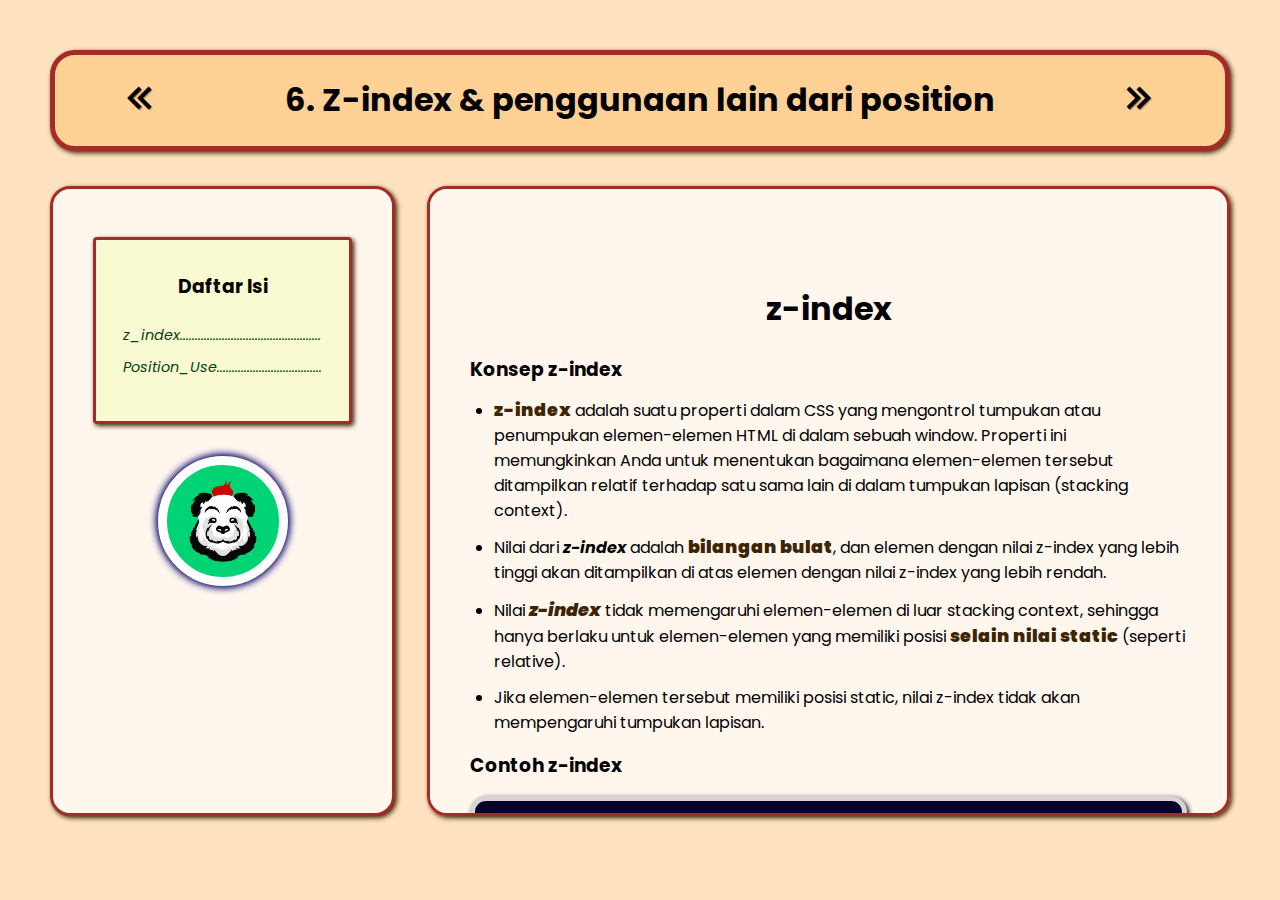
<file: css/6.Z-Index.html>
<!DOCTYPE html>
<html lang="en">
  <head>
    <meta charset="UTF-8" />
    <meta name="viewport" content="width=device-width, initial-scale=1.0" />
    <title>Z-index</title>

    <link
      href="https://unpkg.com/boxicons@2.1.4/css/boxicons.min.css"
      rel="stylesheet"
    />
    <link rel="preconnect" href="https://fonts.googleapis.com" />
    <link rel="preconnect" href="https://fonts.gstatic.com" crossorigin />
    <link
      href="https://fonts.googleapis.com/css2?family=Josefin+Sans&family=Kalam:wght@400;700&family=Lemon&family=Pacifico&family=Poppins:wght@200;300;400;600&display=swap"
      rel="stylesheet"
    />
    <link rel="stylesheet" href="style.css" />
    <link rel="stylesheet"
    href="https://cdn.jsdelivr.net/npm/boxicons@latest/css/boxicons.min.css">
    <link rel="stylesheet" href="style.css">

    <style>
      /* _________________________________________________________________________ */
      /* ------------------------------------------------------------------------- */
      /* ==========================Style yang di Pelajari========================= */
      /* ------------------------------------------------------------------------- */
.container {
  position: relative;
}

.white-box {
  position: relative;
  z-index: 1;
  border: 2px solid rgb(255, 255, 255);
  background-color: rgba(255, 252, 252, 0.145);
  height: 100px;
  margin: 30px auto 30px;
  padding: 0.5rem;
  box-sizing: border-box;
}

.red-box {
  position: absolute;
  z-index: 3; /* gray box will be above both green and black box */
  border: 2px solid white;
  background: rgb(146, 0, 0);
  height: 70px;  
  width: 70%;
  left: 50px;
  top: 4rem;
  padding: 0.5rem;
  box-sizing: border-box;
}

.green-box {
  position: absolute;
  z-index: 2; /* green box will be above black box */
  border: 2px solid white;
  background: rgb(0, 136, 0);
  width: 35%;
  left: 25rem;
  top: -15px;
  height: 100px;
  padding: 0.5rem;
  box-sizing: border-box;
}

.tombol {
    position: relative;
}

.usePosition {
    display: none;
}

.usePosition.active {
    display: flex;
    justify-content: center;
    align-items: center;
    position: fixed;
    background-color: #000000;
    border-radius: 1rem;
    top: 150px;
    bottom: 150px;
    right: 200px;
    left: 200px;
    z-index: 99;
    opacity: 60%;
}

.usePosition p {
    font-size: 7rem;
}

.usePosition .iklan {
    font-size: 5rem;
}

.close {
    width: 3rem;
    height: 3rem;
    border: 5px solid black;
    background-color: #ff8a8a;
    border-radius: 50%;
    position: absolute;
    top: -15px;
    right: -15px;
}


    </style>
  </head>

  <!-- ------------------------------------------------------------------------ -->
  <!-- ------------------------------------------------------------------------ -->
  <!-- ------------------------------------------------------------------------ -->
  <!-- =================================HTML=================================== -->
  <!-- ------------------------------------------------------------------------ -->
  <!-- ------------------------------------------------------------------------ -->
  <!-- ------------------------------------------------------------------------ -->

  <body>
    <div class="judul">
        <a href="5.CSSPosition.html" class="nextP"><i class='bx bx-chevrons-left bx-lg'></i></a>
        <h1>6. Z-index & penggunaan lain dari position</h1>
        <a href="../CSS3/css3.html" class="nextP"><i class='bx bx-chevrons-right bx-lg'></i></a>
    </div>

    <div class="isi">
      <!-- ---------------------------------------------------------------------- -->
      <!-- ---------------------------------------------------------------------- -->
      <!-- ==============================BOX PERTAMA============================= -->
      <!-- ---------------------------------------------------------------------- -->
      <!-- ---------------------------------------------------------------------- -->
      <div class="box-1">
        <div class="daftarIsi">
          <h3>Daftar Isi</h3>
          <div class="divDaftarIsi">
            <ol>
              <li>
                <a href="#1"
                  >z_index...................................................................................................................................................................................................................................................................</a
                >
              </li>
              <li>
                <a href="#2"
                  >Position_Use.....................................................................................................................................................................................................................................................................................................................</a
                >
              </li>
            </ol>
          </div>
        </div>
        <img src="img/PandaTrans.png" alt="panda" class="pandalogo">
      </div>

      <!-- ---------------------------------------------------------------------- -->
      <!-- ---------------------------------------------------------------------- -->
      <!-- ==============================BOX KEDUA================================-->
      <!-- ---------------------------------------------------------------------- -->
      <!-- ---------------------------------------------------------------------- -->

      <div class="box-2">
        <!-- -------------------------------------------------------------------- -->
        <!-- ===============================z-index================================-->
        <!-- -------------------------------------------------------------------- -->
        <section id="1" class="1">
          <h3 class="Materi">z-index</span></h3>
        </section>

        <h3>Konsep z-index</h3>

        <ul>
          <li>
            <span>z-index</span> adalah suatu properti dalam CSS yang mengontrol tumpukan atau penumpukan elemen-elemen HTML di dalam sebuah window. Properti ini memungkinkan Anda untuk menentukan bagaimana elemen-elemen tersebut ditampilkan relatif terhadap satu sama lain di dalam tumpukan lapisan (stacking context).
          </li>
          <li>
            Nilai dari <em><b>z-index</b></em> adalah <span>bilangan bulat</span>, dan elemen dengan nilai z-index yang lebih tinggi akan ditampilkan di atas elemen dengan nilai z-index yang lebih rendah.
          </li>
          <li>
            Nilai <span><em>z-index</em></span> tidak memengaruhi elemen-elemen di luar stacking context, sehingga hanya berlaku untuk elemen-elemen yang memiliki posisi <span>selain nilai static</span> (seperti relative).
          </li>
          <li>
            Jika elemen-elemen tersebut memiliki posisi static, nilai z-index tidak akan mempengaruhi tumpukan lapisan.
          </li>
        </ul>

        <h3>Contoh z-index</h3>
        <div class="contoh">
            <h1>Z-index Example</h1>

            <p>Elemen dengan urutan tumpukan lebih besar selalu berada di atas elemen dengan urutan tumpukan lebih rendah.</p>

            <div class="container">
            <div class="white-box">Black box (z-index: 1)</div>
            <div class="red-box">Gray box (z-index: 3)</div>
            <div class="green-box">Green box (z-index: 2)</div>
            </div> 
        </div>
        <br><br>

        <hr color="brown" />

        <section id="2">
            <h3 class="Materi">Position_Use</h3>
        </section>

            <h3>Example</h3>
            <div class="contoh">
                <button class="tombol"><b>Teken</b></button>
                <div class="usePosition"><p><span class="iklan">Iklan</span>Fixed</p>
                <div class="close"><a href="#" class="closeA"><i class='bx bx-x bx-burst-hover bx-lg' style='color:#000000' ></i></a>
            </div>
        </div>
    </div><br><br><br>

  </body>

<script src="script.js"></script>
</html>
</file>
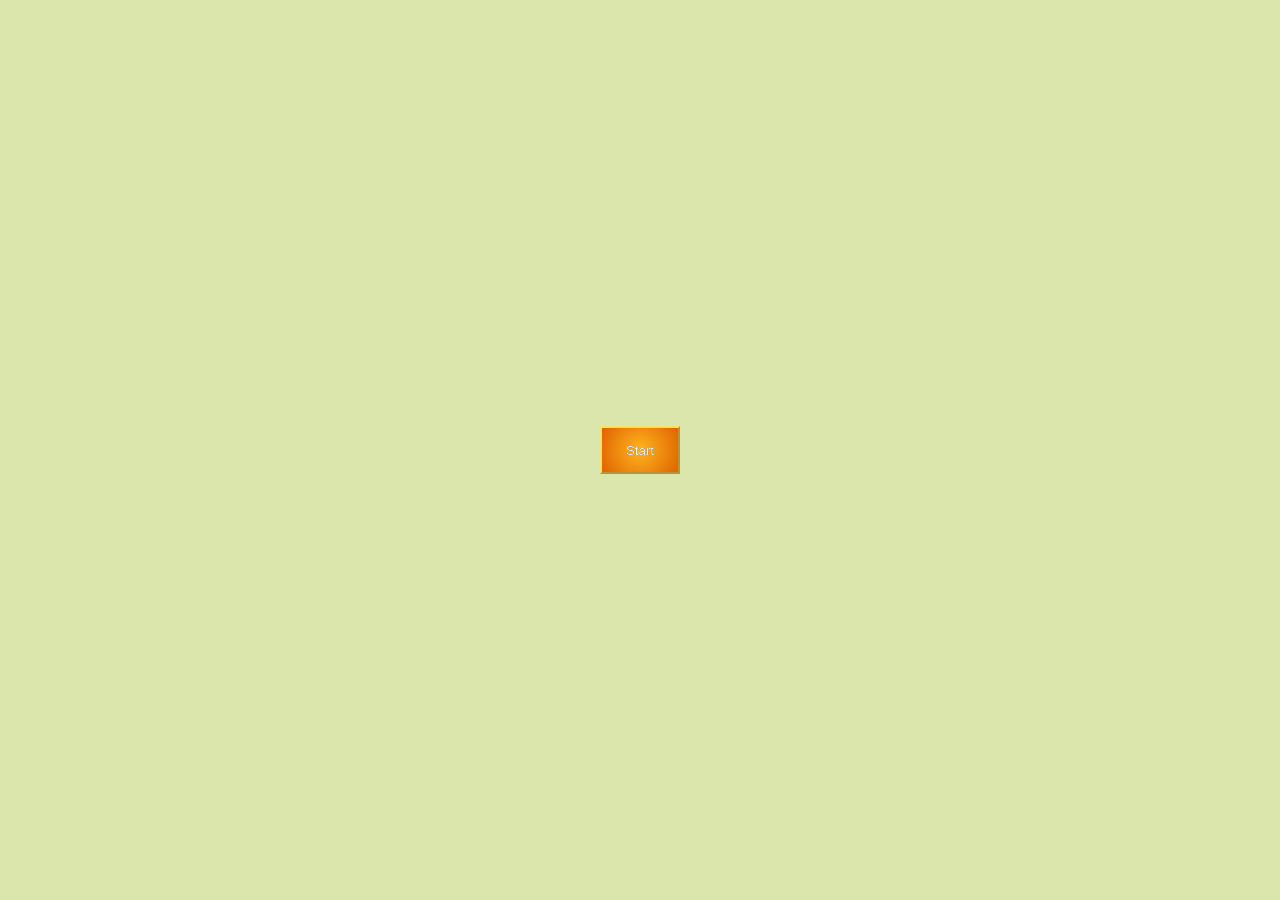
<file: css/css.html>
<!DOCTYPE html>
<html lang="en">
<head>
    <meta charset="UTF-8">
    <meta name="viewport" content="width=device-width, initial-scale=1.0">
    <title>CSS</title>
    <style>
        * {
            margin: 0;
            padding: 0;
        }

        .container {
            display: flex;
            justify-content: center;
            align-items: center;
            background-color: rgb(219, 230, 173);
            height: 100vh;
        }
        
        .button {
            width: 5rem;
            height: 3rem;
            transition: 1s;
            border-radius: 0;
            border-color: rgb(255, 225, 103);
            background-image: radial-gradient(circle, rgb(255, 180, 30), rgb(223, 100, 0))
        }

        .button a {
            font-family: Arial, Helvetica, sans-serif;
            text-decoration: none;
            color: rgb(255, 255, 255);
            filter: drop-shadow(.9px .9px .5px black);
        }

        .kotak:hover .button{
            transform: scale(5) rotate(360deg);
        }
    </style>
</head>
<body>
    <div class="container">
        <div class="kotak">
            <button class="button">
                <a href="1.CssDisplay.html">Start</a>
            </button>
        </div>
    </div>
</body>
</html>
</file>
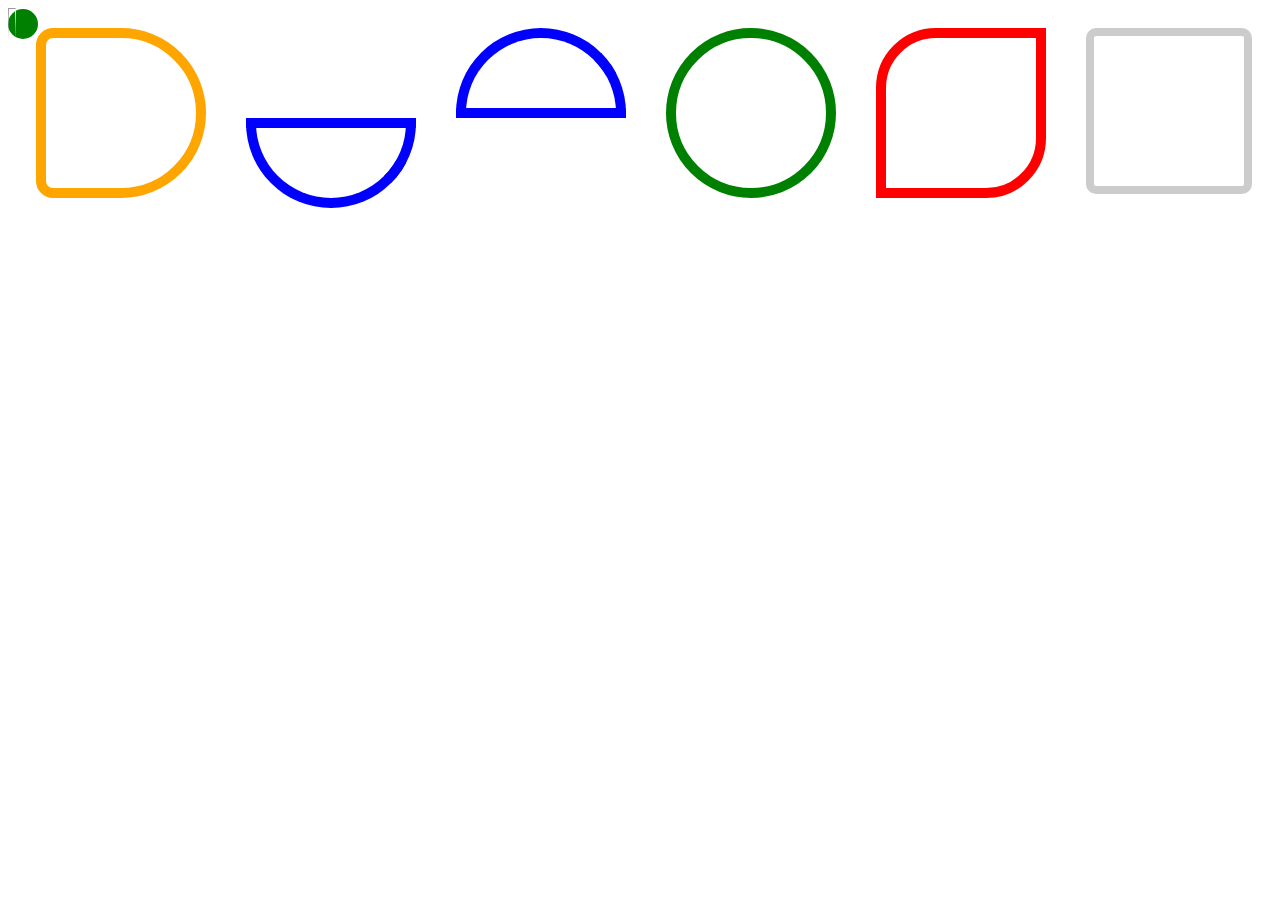
<file: CSS3/borderRadius.html>
<!DOCTYPE html>
<html lang="en">
  <head>
    <meta charset="UTF-8" />
    <meta name="viewport" content="width=device-width, initial-scale=1.0" />
    <title>Border Radius</title>
  </head>

  <style>
    .kotak {
		width: 150px;
		height: 150px;
		margin: 20px;
		float: right;
	}
	.kotak1 {
		border: 8px solid #ccc;
		border-radius: 10px;
	}

	.kotak2 {
		border: 10px solid red;
		border-top-left-radius:60px;
		border-bottom-right-radius: 60px; 
	}

	.kotak3 {
		border: 10px solid green;
		border-radius: 100px;
	}

	.kotak4 {
		height:70px;
		border: 10px solid blue;
		border-radius: 100px 100px 0 0;
	}

	.kotak5 {
		margin-top: 110px;
		height:70px;
		border: 10px solid blue;
		border-radius: 0 0 100px 100px;
	}

	.kotak6 {
		border: 10px solid orange;
		border-radius: 20px 100px 100px 20px;
	}

	.kotak6:hover {
		background-color: red;
	}

	.dotted {
		border-bottom: dotted 30px green;
	}

	.dots-container {
  display: flex;
}

.dot {
  width: 10px;
  height: 10px;
  border-radius: 50%;
  background-color: black;
  margin-right: 5px; /* Jarak antar titik */
}

.dot:hover {
	height: 3rem;
	background-color: red;
}
  </style>
  <body>
    <div class="kotak kotak1"></div>
	<div class="kotak kotak2"></div>
	<div class="kotak kotak3"></div>
	<div class="kotak kotak4"></div>
	<div class="kotak kotak5"></div>
	<div class="kotak kotak6"></div>

	<hr class="dotted">

	<div class="dots-container">
		<div class="dot"></div>
		<div class="dot"></div>
		<div class="dot"></div>
		<!-- Tambahkan lebih banyak div dot sesuai kebutuhan -->
	  </div>
  </body>
</html>
</file>
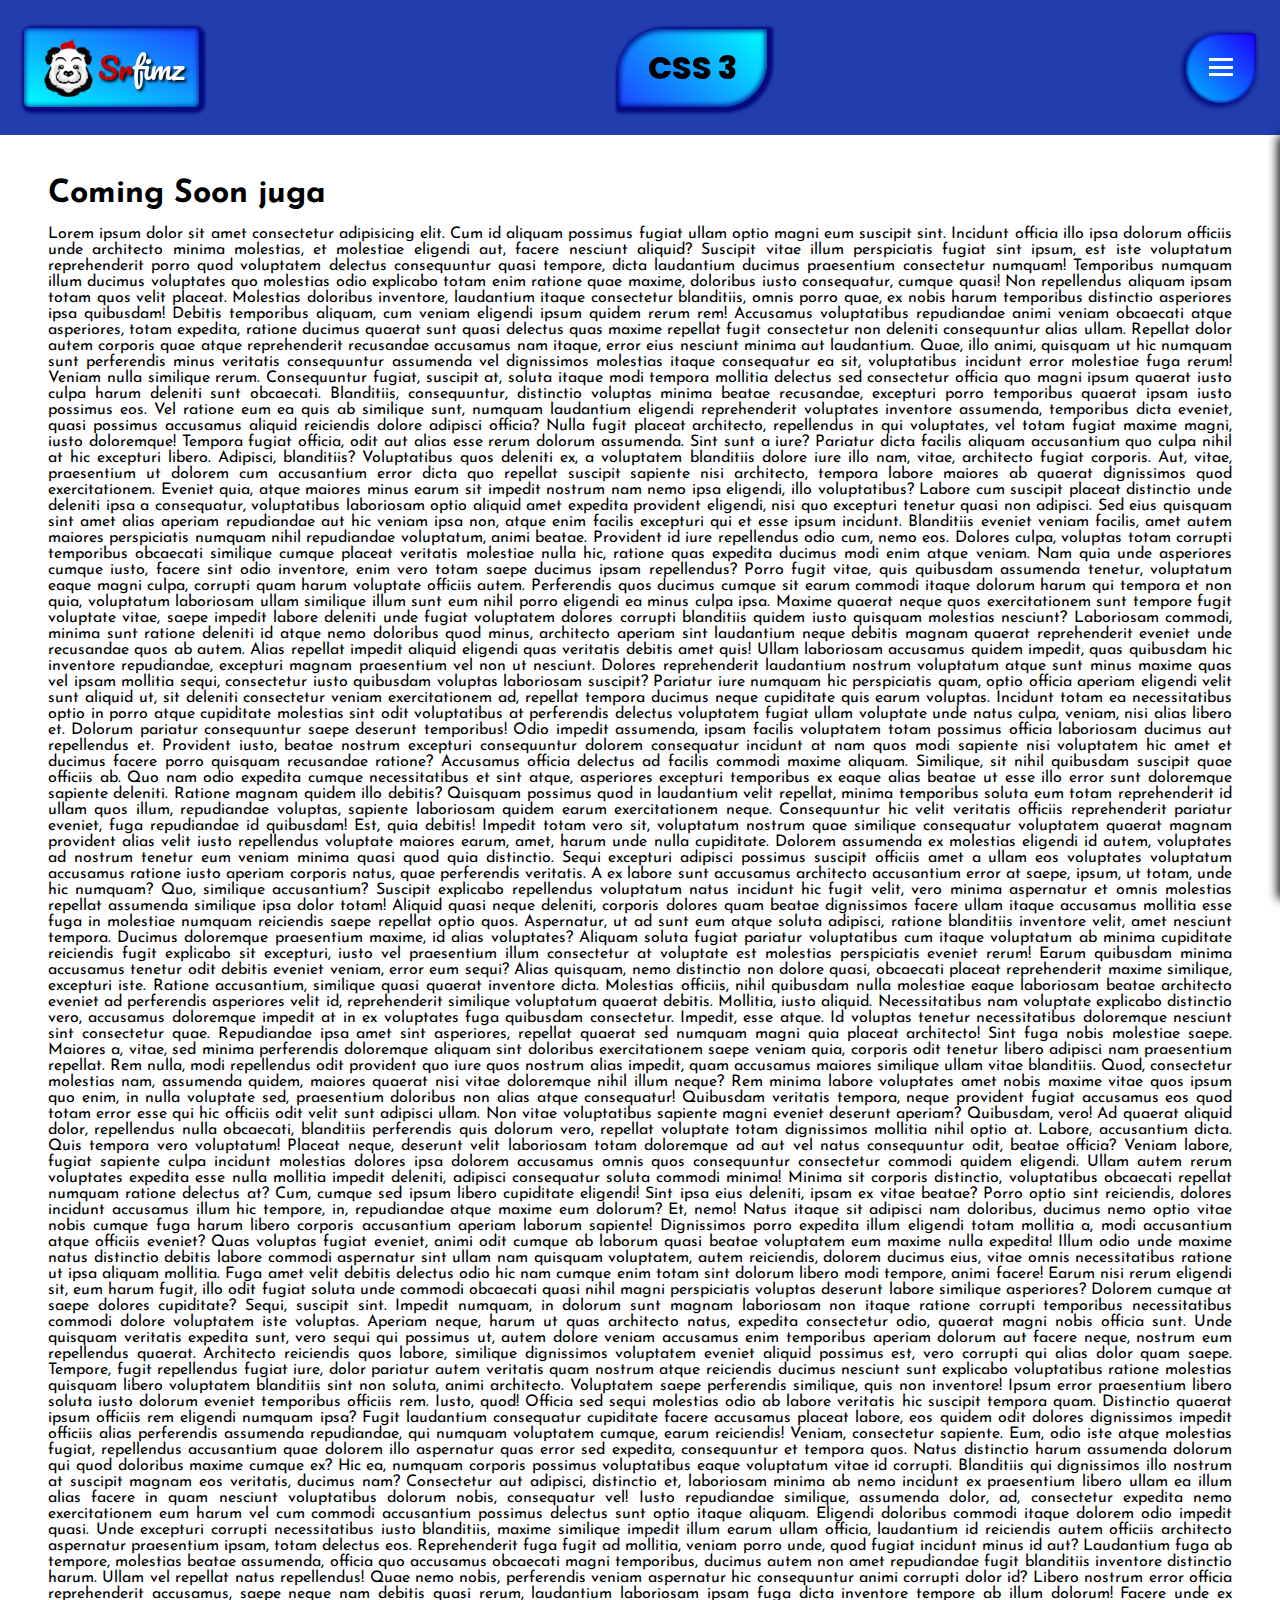
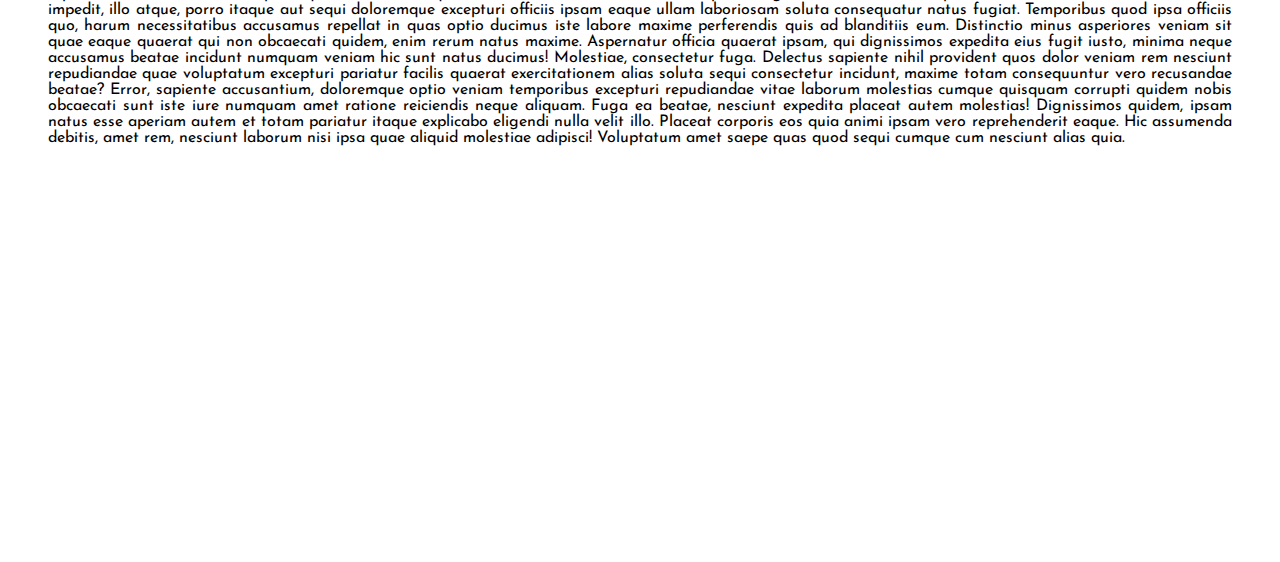
<file: CSS3/css3.html>
<!DOCTYPE html>
<html lang="en">
<head>
    <meta charset="UTF-8">
    <meta name="viewport" content="width=device-width, initial-scale=1.0">
    <title>CSS 3</title>
    <link rel="stylesheet"
    href="https://unpkg.com/boxicons@latest/css/boxicons.min.css">
    <link rel="preconnect" href="https://fonts.googleapis.com">
<link rel="preconnect" href="https://fonts.gstatic.com" crossorigin>
<link href="https://fonts.googleapis.com/css2?family=Josefin+Sans&family=Kalam:wght@400;700&family=Lemon&family=Pacifico&family=Poppins:wght@200;400;600&display=swap" rel="stylesheet">
</head>
<link rel="stylesheet" href="css3.css">
<body>

    <nav>
        <div class="logo">
            <img src="img/PandaTrans.png" alt="PandaTrans">
            <span class="srfimz">Sr</span>fimz
        </div>
        <div class="judul">
            <h1>CSS 3</h1>
        </div>
        <div class="menu"><a href="#">
            <i class='bx bx-menu bx-md'></i>
        </a></div>
            <div class="boxDaftarIsi">
               <ul class="daftarIsi">
                <li><a href="#1">Pertama</a></li>
                <li><a href="#2">Kedua</a></li>
                <li><a href="#3">Ketiga</a></li>
                <li><a href="#4">Keempat</a></li>
                <li><a href="#5">Kelima</a></li>
                <li><a href="#5">Keenam</a></li>
                <li><a href="#5">Ketujuh</a></li>
                </ul> 
            </div>    
    </nav>

    <div class="header">
        <br><h1><b>Coming Soon juga</b></h1><br>
        <p>Lorem ipsum dolor sit amet consectetur adipisicing elit. Cum id aliquam possimus fugiat ullam optio magni eum suscipit sint. Incidunt officia illo ipsa dolorum officiis unde architecto minima molestias, et molestiae eligendi aut, facere nesciunt aliquid? Suscipit vitae illum perspiciatis fugiat sint ipsum, est iste voluptatum reprehenderit porro quod voluptatem delectus consequuntur quasi tempore, dicta laudantium ducimus praesentium consectetur numquam! Temporibus numquam illum ducimus voluptates quo molestias odio explicabo totam enim ratione quae maxime, doloribus iusto consequatur, cumque quasi! Non repellendus aliquam ipsam totam quos velit placeat. Molestias doloribus inventore, laudantium itaque consectetur blanditiis, omnis porro quae, ex nobis harum temporibus distinctio asperiores ipsa quibusdam! Debitis temporibus aliquam, cum veniam eligendi ipsum quidem rerum rem! Accusamus voluptatibus repudiandae animi veniam obcaecati atque asperiores, totam expedita, ratione ducimus quaerat sunt quasi delectus quas maxime repellat fugit consectetur non deleniti consequuntur alias ullam. Repellat dolor autem corporis quae atque reprehenderit recusandae accusamus nam itaque, error eius nesciunt minima aut laudantium. Quae, illo animi, quisquam ut hic numquam sunt perferendis minus veritatis consequuntur assumenda vel dignissimos molestias itaque consequatur ea sit, voluptatibus incidunt error molestiae fuga rerum! Veniam nulla similique rerum. Consequuntur fugiat, suscipit at, soluta itaque modi tempora mollitia delectus sed consectetur officia quo magni ipsum quaerat iusto culpa harum deleniti sunt obcaecati. Blanditiis, consequuntur, distinctio voluptas minima beatae recusandae, excepturi porro temporibus quaerat ipsam iusto possimus eos. Vel ratione eum ea quis ab similique sunt, numquam laudantium eligendi reprehenderit voluptates inventore assumenda, temporibus dicta eveniet, quasi possimus accusamus aliquid reiciendis dolore adipisci officia? Nulla fugit placeat architecto, repellendus in qui voluptates, vel totam fugiat maxime magni, iusto doloremque! Tempora fugiat officia, odit aut alias esse rerum dolorum assumenda. Sint sunt a iure? Pariatur dicta facilis aliquam accusantium quo culpa nihil at hic excepturi libero. Adipisci, blanditiis? Voluptatibus quos deleniti ex, a voluptatem blanditiis dolore iure illo nam, vitae, architecto fugiat corporis. Aut, vitae, praesentium ut dolorem cum accusantium error dicta quo repellat suscipit sapiente nisi architecto, tempora labore maiores ab quaerat dignissimos quod exercitationem. Eveniet quia, atque maiores minus earum sit impedit nostrum nam nemo ipsa eligendi, illo voluptatibus? Labore cum suscipit placeat distinctio unde deleniti ipsa a consequatur, voluptatibus laboriosam optio aliquid amet expedita provident eligendi, nisi quo excepturi tenetur quasi non adipisci. Sed eius quisquam sint amet alias aperiam repudiandae aut hic veniam ipsa non, atque enim facilis excepturi qui et esse ipsum incidunt. Blanditiis eveniet veniam facilis, amet autem maiores perspiciatis numquam nihil repudiandae voluptatum, animi beatae. Provident id iure repellendus odio cum, nemo eos. Dolores culpa, voluptas totam corrupti temporibus obcaecati similique cumque placeat veritatis molestiae nulla hic, ratione quas expedita ducimus modi enim atque veniam. Nam quia unde asperiores cumque iusto, facere sint odio inventore, enim vero totam saepe ducimus ipsam repellendus? Porro fugit vitae, quis quibusdam assumenda tenetur, voluptatum eaque magni culpa, corrupti quam harum voluptate officiis autem. Perferendis quos ducimus cumque sit earum commodi itaque dolorum harum qui tempora et non quia, voluptatum laboriosam ullam similique illum sunt eum nihil porro eligendi ea minus culpa ipsa. Maxime quaerat neque quos exercitationem sunt tempore fugit voluptate vitae, saepe impedit labore deleniti unde fugiat voluptatem dolores corrupti blanditiis quidem iusto quisquam molestias nesciunt? Laboriosam commodi, minima sunt ratione deleniti id atque nemo doloribus quod minus, architecto aperiam sint laudantium neque debitis magnam quaerat reprehenderit eveniet unde recusandae quos ab autem. Alias repellat impedit aliquid eligendi quas veritatis debitis amet quis! Ullam laboriosam accusamus quidem impedit, quas quibusdam hic inventore repudiandae, excepturi magnam praesentium vel non ut nesciunt. Dolores reprehenderit laudantium nostrum voluptatum atque sunt minus maxime quas vel ipsam mollitia sequi, consectetur iusto quibusdam voluptas laboriosam suscipit? Pariatur iure numquam hic perspiciatis quam, optio officia aperiam eligendi velit sunt aliquid ut, sit deleniti consectetur veniam exercitationem ad, repellat tempora ducimus neque cupiditate quis earum voluptas. Incidunt totam ea necessitatibus optio in porro atque cupiditate molestias sint odit voluptatibus at perferendis delectus voluptatem fugiat ullam voluptate unde natus culpa, veniam, nisi alias libero et. Dolorum pariatur consequuntur saepe deserunt temporibus! Odio impedit assumenda, ipsam facilis voluptatem totam possimus officia laboriosam ducimus aut repellendus et. Provident iusto, beatae nostrum excepturi consequuntur dolorem consequatur incidunt at nam quos modi sapiente nisi voluptatem hic amet et ducimus facere porro quisquam recusandae ratione? Accusamus officia delectus ad facilis commodi maxime aliquam. Similique, sit nihil quibusdam suscipit quae officiis ab. Quo nam odio expedita cumque necessitatibus et sint atque, asperiores excepturi temporibus ex eaque alias beatae ut esse illo error sunt doloremque sapiente deleniti. Ratione magnam quidem illo debitis? Quisquam possimus quod in laudantium velit repellat, minima temporibus soluta eum totam reprehenderit id ullam quos illum, repudiandae voluptas, sapiente laboriosam quidem earum exercitationem neque. Consequuntur hic velit veritatis officiis reprehenderit pariatur eveniet, fuga repudiandae id quibusdam! Est, quia debitis! Impedit totam vero sit, voluptatum nostrum quae similique consequatur voluptatem quaerat magnam provident alias velit iusto repellendus voluptate maiores earum, amet, harum unde nulla cupiditate. Dolorem assumenda ex molestias eligendi id autem, voluptates ad nostrum tenetur eum veniam minima quasi quod quia distinctio. Sequi excepturi adipisci possimus suscipit officiis amet a ullam eos voluptates voluptatum accusamus ratione iusto aperiam corporis natus, quae perferendis veritatis. A ex labore sunt accusamus architecto accusantium error at saepe, ipsum, ut totam, unde hic numquam? Quo, similique accusantium? Suscipit explicabo repellendus voluptatum natus incidunt hic fugit velit, vero minima aspernatur et omnis molestias repellat assumenda similique ipsa dolor totam! Aliquid quasi neque deleniti, corporis dolores quam beatae dignissimos facere ullam itaque accusamus mollitia esse fuga in molestiae numquam reiciendis saepe repellat optio quos. Aspernatur, ut ad sunt eum atque soluta adipisci, ratione blanditiis inventore velit, amet nesciunt tempora. Ducimus doloremque praesentium maxime, id alias voluptates? Aliquam soluta fugiat pariatur voluptatibus cum itaque voluptatum ab minima cupiditate reiciendis fugit explicabo sit excepturi, iusto vel praesentium illum consectetur at voluptate est molestias perspiciatis eveniet rerum! Earum quibusdam minima accusamus tenetur odit debitis eveniet veniam, error eum sequi? Alias quisquam, nemo distinctio non dolore quasi, obcaecati placeat reprehenderit maxime similique, excepturi iste. Ratione accusantium, similique quasi quaerat inventore dicta. Molestias officiis, nihil quibusdam nulla molestiae eaque laboriosam beatae architecto eveniet ad perferendis asperiores velit id, reprehenderit similique voluptatum quaerat debitis. Mollitia, iusto aliquid. Necessitatibus nam voluptate explicabo distinctio vero, accusamus doloremque impedit at in ex voluptates fuga quibusdam consectetur. Impedit, esse atque. Id voluptas tenetur necessitatibus doloremque nesciunt sint consectetur quae. Repudiandae ipsa amet sint asperiores, repellat quaerat sed numquam magni quia placeat architecto! Sint fuga nobis molestiae saepe. Maiores a, vitae, sed minima perferendis doloremque aliquam sint doloribus exercitationem saepe veniam quia, corporis odit tenetur libero adipisci nam praesentium repellat. Rem nulla, modi repellendus odit provident quo iure quos nostrum alias impedit, quam accusamus maiores similique ullam vitae blanditiis. Quod, consectetur molestias nam, assumenda quidem, maiores quaerat nisi vitae doloremque nihil illum neque? Rem minima labore voluptates amet nobis maxime vitae quos ipsum quo enim, in nulla voluptate sed, praesentium doloribus non alias atque consequatur! Quibusdam veritatis tempora, neque provident fugiat accusamus eos quod totam error esse qui hic officiis odit velit sunt adipisci ullam. Non vitae voluptatibus sapiente magni eveniet deserunt aperiam? Quibusdam, vero! Ad quaerat aliquid dolor, repellendus nulla obcaecati, blanditiis perferendis quis dolorum vero, repellat voluptate totam dignissimos mollitia nihil optio at. Labore, accusantium dicta. Quis tempora vero voluptatum! Placeat neque, deserunt velit laboriosam totam doloremque ad aut vel natus consequuntur odit, beatae officia? Veniam labore, fugiat sapiente culpa incidunt molestias dolores ipsa dolorem accusamus omnis quos consequuntur consectetur commodi quidem eligendi. Ullam autem rerum voluptates expedita esse nulla mollitia impedit deleniti, adipisci consequatur soluta commodi minima! Minima sit corporis distinctio, voluptatibus obcaecati repellat numquam ratione delectus at? Cum, cumque sed ipsum libero cupiditate eligendi! Sint ipsa eius deleniti, ipsam ex vitae beatae? Porro optio sint reiciendis, dolores incidunt accusamus illum hic tempore, in, repudiandae atque maxime eum dolorum? Et, nemo! Natus itaque sit adipisci nam doloribus, ducimus nemo optio vitae nobis cumque fuga harum libero corporis accusantium aperiam laborum sapiente! Dignissimos porro expedita illum eligendi totam mollitia a, modi accusantium atque officiis eveniet? Quas voluptas fugiat eveniet, animi odit cumque ab laborum quasi beatae voluptatem eum maxime nulla expedita! Illum odio unde maxime natus distinctio debitis labore commodi aspernatur sint ullam nam quisquam voluptatem, autem reiciendis, dolorem ducimus eius, vitae omnis necessitatibus ratione ut ipsa aliquam mollitia. Fuga amet velit debitis delectus odio hic nam cumque enim totam sint dolorum libero modi tempore, animi facere! Earum nisi rerum eligendi sit, eum harum fugit, illo odit fugiat soluta unde commodi obcaecati quasi nihil magni perspiciatis voluptas deserunt labore similique asperiores? Dolorem cumque at saepe dolores cupiditate? Sequi, suscipit sint. Impedit numquam, in dolorum sunt magnam laboriosam non itaque ratione corrupti temporibus necessitatibus commodi dolore voluptatem iste voluptas. Aperiam neque, harum ut quas architecto natus, expedita consectetur odio, quaerat magni nobis officia sunt. Unde quisquam veritatis expedita sunt, vero sequi qui possimus ut, autem dolore veniam accusamus enim temporibus aperiam dolorum aut facere neque, nostrum eum repellendus quaerat. Architecto reiciendis quos labore, similique dignissimos voluptatem eveniet aliquid possimus est, vero corrupti qui alias dolor quam saepe. Tempore, fugit repellendus fugiat iure, dolor pariatur autem veritatis quam nostrum atque reiciendis ducimus nesciunt sunt explicabo voluptatibus ratione molestias quisquam libero voluptatem blanditiis sint non soluta, animi architecto. Voluptatem saepe perferendis similique, quis non inventore! Ipsum error praesentium libero soluta iusto dolorum eveniet temporibus officiis rem. Iusto, quod! Officia sed sequi molestias odio ab labore veritatis hic suscipit tempora quam. Distinctio quaerat ipsum officiis rem eligendi numquam ipsa? Fugit laudantium consequatur cupiditate facere accusamus placeat labore, eos quidem odit dolores dignissimos impedit officiis alias perferendis assumenda repudiandae, qui numquam voluptatem cumque, earum reiciendis! Veniam, consectetur sapiente. Eum, odio iste atque molestias fugiat, repellendus accusantium quae dolorem illo aspernatur quas error sed expedita, consequuntur et tempora quos. Natus distinctio harum assumenda dolorum qui quod doloribus maxime cumque ex? Hic ea, numquam corporis possimus voluptatibus eaque voluptatum vitae id corrupti. Blanditiis qui dignissimos illo nostrum at suscipit magnam eos veritatis, ducimus nam? Consectetur aut adipisci, distinctio et, laboriosam minima ab nemo incidunt ex praesentium libero ullam ea illum alias facere in quam nesciunt voluptatibus dolorum nobis, consequatur vel! Iusto repudiandae similique, assumenda dolor, ad, consectetur expedita nemo exercitationem eum harum vel cum commodi accusantium possimus delectus sunt optio itaque aliquam. Eligendi doloribus commodi itaque dolorem odio impedit quasi. Unde excepturi corrupti necessitatibus iusto blanditiis, maxime similique impedit illum earum ullam officia, laudantium id reiciendis autem officiis architecto aspernatur praesentium ipsam, totam delectus eos. Reprehenderit fuga fugit ad mollitia, veniam porro unde, quod fugiat incidunt minus id aut? Laudantium fuga ab tempore, molestias beatae assumenda, officia quo accusamus obcaecati magni temporibus, ducimus autem non amet repudiandae fugit blanditiis inventore distinctio harum. Ullam vel repellat natus repellendus! Quae nemo nobis, perferendis veniam aspernatur hic consequuntur animi corrupti dolor id? Libero nostrum error officia reprehenderit accusamus, saepe neque nam debitis quasi rerum, laudantium laboriosam ipsam fuga dicta inventore tempore ab illum dolorum! Facere unde ex impedit, illo atque, porro itaque aut sequi doloremque excepturi officiis ipsam eaque ullam laboriosam soluta consequatur natus fugiat. Temporibus quod ipsa officiis quo, harum necessitatibus accusamus repellat in quas optio ducimus iste labore maxime perferendis quis ad blanditiis eum. Distinctio minus asperiores veniam sit quae eaque quaerat qui non obcaecati quidem, enim rerum natus maxime. Aspernatur officia quaerat ipsam, qui dignissimos expedita eius fugit iusto, minima neque accusamus beatae incidunt numquam veniam hic sunt natus ducimus! Molestiae, consectetur fuga. Delectus sapiente nihil provident quos dolor veniam rem nesciunt repudiandae quae voluptatum excepturi pariatur facilis quaerat exercitationem alias soluta sequi consectetur incidunt, maxime totam consequuntur vero recusandae beatae? Error, sapiente accusantium, doloremque optio veniam temporibus excepturi repudiandae vitae laborum molestias cumque quisquam corrupti quidem nobis obcaecati sunt iste iure numquam amet ratione reiciendis neque aliquam. Fuga ea beatae, nesciunt expedita placeat autem molestias! Dignissimos quidem, ipsam natus esse aperiam autem et totam pariatur itaque explicabo eligendi nulla velit illo. Placeat corporis eos quia animi ipsam vero reprehenderit eaque. Hic assumenda debitis, amet rem, nesciunt laborum nisi ipsa quae aliquid molestiae adipisci! Voluptatum amet saepe quas quod sequi cumque cum nesciunt alias quia.</p>
    </div>


    
</body>

<script src="script.js"></script>
</html>
</file>
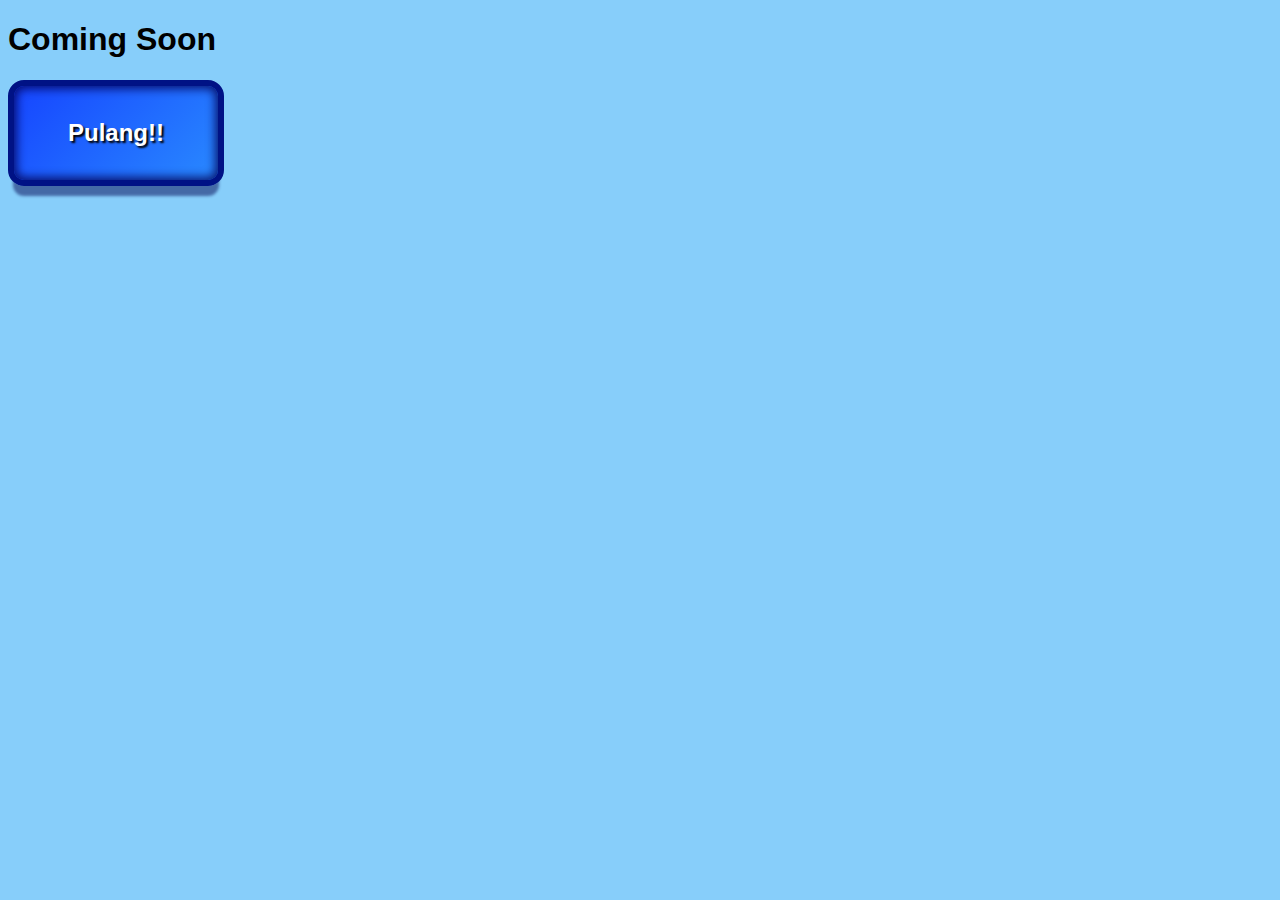
<file: HTML/html.html>
<!DOCTYPE html>
<html lang="en">
<head>
    <meta charset="UTF-8">
    <meta name="viewport" content="width=device-width, initial-scale=1.0">
    <title>HTML Learn</title>
    <style>
        body {
            background-color: lightskyblue;
        }

        h1 {
            font-family: arial;
            font-weight: 700;
        }

        button {
            font-size: 1.5rem;
            font-weight: 600;
            background: linear-gradient(-45deg, #2989ff, rgb(22, 69, 255));
            border: 6px solid rgb(0, 18, 133);
            border-radius: 1rem;
            transition: .7s;
            box-shadow: inset 0 0 10px 3px rgba(2, 0, 85, 0.814), 0 15px 3px -5px rgba(0, 4, 80, 0.495);
        }
        
        button a {
            display: inline-block;
            text-shadow: 2px 2px 2px black;
            color: #fff;
            padding: 2rem 3rem;
            text-decoration: none;
        }

        button:hover {
            font-size: 3rem;
            font-weight: 700;
            border-radius: 2rem;
            margin: auto;
            border: 10px solid rgb(0, 18, 133);
            background: linear-gradient(-45deg, #00e5ff, rgba(0, 46, 231, 0.669));
            mix-blend-mode: normal;
            box-shadow: inset 0 0 20px 10px rgba(0, 33, 133, 0.636), 0 7rem 4rem -3rem rgba(0, 4, 73, 0.624);
        }
    </style>
</head>
<body>
    <h1>Coming Soon</h1>
    <button><a href="../index.html">Pulang!!</a></button>
</body>
</html>
</file>
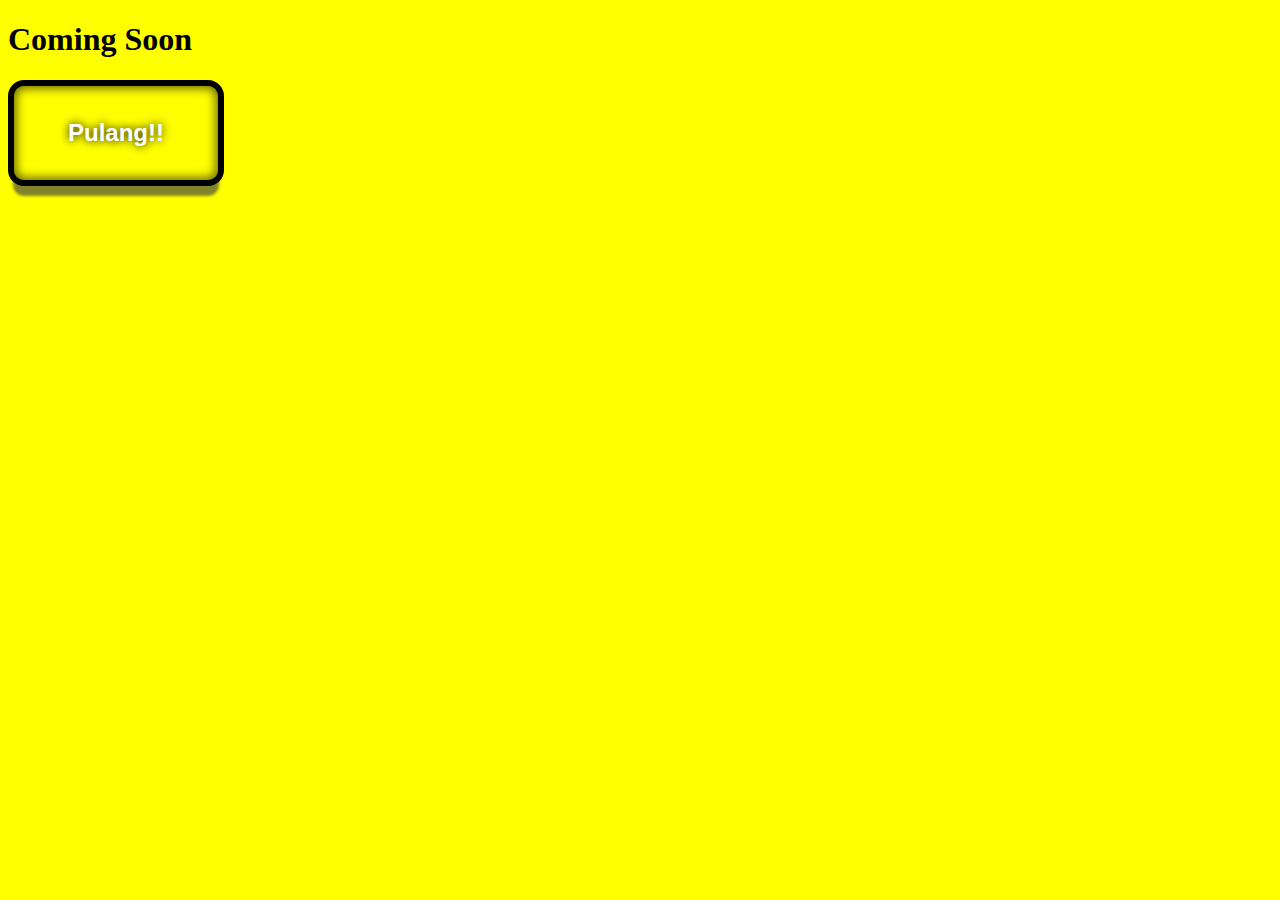
<file: js/javascript.html>
<!DOCTYPE html>
<html lang="en">
<head>
    <meta charset="UTF-8">
    <meta name="viewport" content="width=device-width, initial-scale=1.0">
    <title>JavaScript</title>
</head>
<style>
    body {
        background-color: yellow;
    }
    button {
        font-size: 1.5rem;
        font-weight: 600;
        background-color: yellow;
        border: 6px solid rgb(0, 0, 0);
        border-radius: 1rem;
        transition: .7s;
        box-shadow: inset 0 0 10px 3px rgba(85, 82, 0, 0.814), 0 15px 3px -5px rgba(0, 4, 80, 0.495);
    }
    
    button a {
        display: inline-block;
        text-shadow: 0 0 10px black;
        color: #fff;
        padding: 2rem 3rem;
        text-decoration: none;
    }

    button:hover {
        font-size: 3rem;
        font-weight: 700;
        border-radius: 2rem;
        margin: auto;
        border: 10px solid rgb(0, 0, 0);
        background-color: yellow;
        mix-blend-mode: normal;
        box-shadow: inset 0 0 20px 10px rgba(94, 105, 0, 0.636), 0 7rem 4rem -3rem rgba(0, 4, 73, 0.624);
    }
</style>
</head>
<body>
<h1>Coming Soon</h1>
<button><a href="../index.html">Pulang!!</a></button>
</body>
</html>
</file>
<file: style.css>
:root {
  --primary: rgb(0, 149, 255);
  --bg: #010101;
  --dark: rgb(0, 53, 91);
}

* {
  box-sizing: border-box;
  margin: 0;
  padding: 0;
  outline: none;
  border: none;
  text-decoration: none;
}

html {
  scroll-behavior: smooth;
}

body {
  font-family: "Poppins", sans-serif;
  background-color: var(--bg);
  color: white;
}

/* Navbar */
.navbar {
  display: flex;
  justify-content: space-between;
  align-items: center;
  padding: 1.4rem 7%;
  background-color: rgba(1, 1, 1, 0.89);
  border-bottom: 1px solid #555555;
  position: fixed;
  top: 0;
  width: 100%;
  z-index: 9999;
  backdrop-filter: blur(5px);
}


/* ------------------------------------------------------------------------------------------------- */
                                          /* Logo Srfimz */
/* ------------------------------------------------------------------------------------------------- */
.navbar .navbar-logo {
  font-family: Pacifico;
  font-size: 2rem;
  font-weight: 600;
  color: #fff;
  font-style: italic;
}

.navbar .navbar-logo span {
  color: var(--primary);
}


/* ------------------------------------------------------------------------------------------------- */
                                    /* Navbar Home contact dll */
/* ------------------------------------------------------------------------------------------------- */
.navbar.navbar-nav {
  display: flex;
  justify-content: center;
  align-items: center;
}

.navbar .navbar-nav a {
  color: #fff;
  font-size: 1.2rem;
}

.navbar-nav a .imgHTML {
  position: relative;
  top: .1rem;
  width: 1rem;
  height: fit-content;
  margin-right: .4rem;
}

.navbar .navbar-nav a .imgCSS {
  position: relative;
  top: .4rem;
  width: 1.6rem;
  height: fit-content;
  margin-right: .1rem;
}

.navbar .navbar-nav a .imgJS {
  position: relative;
  top: .1rem;
  width: 1rem;
  height: fit-content;
  margin-right: .4rem;
}

.navbar .navbar-nav a:hover {
  color: var(--primary);
  font-weight: 500;
}

.navbar .navbar-nav a::after {
  content: '';
  padding-bottom: 0.5rem;
  margin: 0 2rem;
  border-bottom: 0.3rem solid white;
  transform: scaleX(0);
  transition: 0.3s linear;
}

.navbar .navbar-nav a:hover::after {
  transform: scaleX(1);
}


/* ------------------------------------------------------------------------------------------------- */
                                      /* Navbar Icons Extra */
/* ------------------------------------------------------------------------------------------------- */
.navbar .navbar-extra {
  display: flex;
  flex-direction: row;
  align-items: center;
  /* background-color: green; */
}

.navbar .navbar-extra a {
  color: #fff;
  font-size: 1.5rem;
  margin-left: 1rem;
}

.navbar .navbar-extra a:hover {
  color: var(--primary);
}


/* ------------------------------------------------------------------------------------------------- */
                                      /* Hamburger Menu */
/* ------------------------------------------------------------------------------------------------- */
.menu-toggle {
  display: none;
  flex-direction: column;
  height: 1.4em;
  justify-content: space-between;
  position: relative;
  margin-left: 1.5rem;
  margin-bottom: 0.7rem;
}

.menu-toggle input {
  position: absolute;
  width: 37px;
  height: 26px;
  left: -5px;
  top: -3px;
  opacity: 0%;
  cursor: pointer;
  z-index: 2;
}

.menu-toggle span {
  display: block;
  width: 1.8em;
  height: 0.18em;
  background-color: rgb(241, 227, 255);
  border-radius: 3px;
  transition: all 0.5s;
}


/* hamburger Menu animation*/
.menu-toggle span:nth-child(2) {
  transform-origin: 0 0;
}

.menu-toggle span:nth-child(4) {
  transform-origin: 0 100%;
}

.menu-toggle input:checked ~ span:nth-child(2) {
  background-color: white;
  transform: rotate(45deg);
}

.menu-toggle input:checked ~ span:nth-child(4) {
  background-color: white;
  transform: rotate(-45deg);
}

.menu-toggle input:checked ~ span:nth-child(3) {
  opacity: 0;
  transform: scale(0)
}


/* ------------------------------------------------------------------------------------------------- */
                                     /* Hero section */
/* ------------------------------------------------------------------------------------------------- */
.hero {
  min-height: 100vh;
  display: flex;
  align-items: center;
  background-image: url('../img/header-bg.jpg');
  background-repeat: no-repeat;
  background-size: cover;
  background-position: top;
  position: relative;
}

.hero::after {
  content: '';
  display: block;
  position: absolute;
  width: 100%;
  height: 30%;
  bottom: 0;
  background: linear-gradient(0deg, rgba(1,1,3,1) 5%, rgba(255, 255, 255,0) 50%);
}

.hero .content {
  padding: 9rem 7%;
  min-width: 100%;
}

.hero .content h1 {
  width: 40rem;
  font-size: 3.5rem;
  color: #ffffff;
  text-shadow: 2px 2x 5px rgba(255, 255, 255, 0.727);
  line-height: 1.2;
}

.hero .content h1 span {
  background: linear-gradient(-60deg, #00b3ff, rgb(0, 46, 231));
  -webkit-background-clip: text;
  color: rgba(255, 255, 255, 0.194);
}

.hero .content p {
  width: 60%;
  font-size: 1.2rem;
  margin-top: 1rem;
  line-height: 1.4;
  font-weight: 300;
  text-shadow: 1px 1px 3px rgba(1, 1, 3, 0.5);
  /* mix-blend-mode: difference; */
}

.hero .content .cta {
  margin-top: 5rem;
  display: inline-block;
  padding: 1rem 3rem;
  font-size: 1.5rem;
  font-weight: 550;
  color: #fff;
  border: 1px solid rgba(255, 255, 255, 0.768);
  background-color: rgba(0, 12, 47, 0.533);
  border-radius: 0.5rem;
  box-shadow: 1px 1px 3px rgb(1, 1, 3);;
  transition: .5s;
  /* mix-blend-mode: difference; */
}

.hero .content .cta:hover {
  font-size: 1.7rem;
  font-weight: 700;
  border: 3px solid white;
  background: linear-gradient(-45deg, #00b3ffaf, rgba(0, 46, 231, 0.669));
  mix-blend-mode: normal;
  box-shadow: inset 0 0 15px 5px rgb(0, 4, 80);
}

/* ------------------------------------------------------------------------------------------------- */
                                     /* Section */
/* ------------------------------------------------------------------------------------------------- */
.container,
.html,
.css,
.javascript {
  display: flex;
  flex-direction: column;
  justify-content: center;
  align-items: center;
}

.container h2 {
  padding-top: 10% ;
  text-align: center;
  font-size: 2.6rem;
}

.container h2 span {
  color: var(--primary);
}

.container h3 {
  margin: 1.5rem auto 1rem;
  text-align: center;
}

.container p {
  text-align: center;
  margin: 3rem 5rem;
  font-weight: 100;
  line-height: 1.6;
}

.container .tombol a {
  color: #fff;
  font-size: 1.4rem;
  font-weight: 600;
  transition: .5s;
}

.container .tombol {
  margin: 3rem auto;
  padding: 1rem 2rem;
  border: 1px solid rgba(255, 255, 255, 0.768);
  background-color: rgb(0, 12, 47);
  border-radius: 0.5rem;
  box-shadow: 1px 1px 3px rgb(1, 1, 3);;
  transition: .5s;
}

.container .tombol a:hover {
  font-size: 2rem;
  font-weight: 1000;
  padding: 1.5rem 2.5rem;
  border: 2px solid rgba(255, 255, 255, 0.509);
  background: linear-gradient(-45deg, #00b3ff, rgb(0, 46, 231));
  /* mix-blend-mode: normal; */
  box-shadow: inset 0 0 15px 5px rgb(0, 4, 80);
}

/* ------------------------------------------------------------------------------------------------- */
                                         /* Footer */
/* ------------------------------------------------------------------------------------------------- */
footer {
  background: linear-gradient(135deg, #157aff,rgb(45, 45, 255), rgb(0, 42, 141));
  text-align: center;
  padding: 1rem 0 3rem;
  margin-top: 3rem;
}

footer .socials {
  padding: 1rem 0;
  margin: 1.5rem auto 1.5rem;
}

footer .socials a {
  color: #fff;
}

footer .socials a:hover,
footer .links a:hover {
  color: var(--bg);
}

footer .links {
  margin-bottom: 1.4rem;
}

footer .links a {
  color: #fff;
  padding: 0.7rem 1rem;
}

footer .credit {
  font-size: 0.8rem;
  margin-top: 1.5rem;
}

footer .credit a {
  color: var(--primary);
  font-weight: 700;
}

/* ------------------------------------------------------------------------------------------------- */
                                     /* Media Queries */
/* ------------------------------------------------------------------------------------------------- */


/* Laptop */
@media only screen and (max-width: 1124px) {
  html {
    font-size: 75%;
  }
}

/* Tablet */
@media only screen and (max-width: 768px) {
  html {
    font-size: 70%;
  }
}
  
  @media only screen and (max-width: 1080px) {
    html {
      font-size: 65%;
    }
  .menu-toggle {
    display: flex;
  }

  .navbar .navbar-nav {
    position: absolute;
    top: 100%;
    right: -100%;
    background-image: linear-gradient(45deg, rgba(150, 255, 199, 0.458), rgba(0, 255, 255, 0.422), rgba(0, 34, 255, 0.468));
    width: 35vh;
    height: 100vh;
    transition: 0.5s;
    display: flex;
    flex-direction: column;
    justify-content: space-evenly;
    align-items: center;
  }
  
  .navbar .navbar-nav.active {
    right: 0;
  }

  .navbar .navbar-nav a {
    position: relative;
    color: white;
    background-color: rgba(0, 0, 0, 0.427);
    padding: 2rem .5rem;
    font-weight: 700;
    font-size: 2rem;
    display: flex;
    align-items: center;
    gap: 1rem;
    padding-right: 0;
    padding-left: 3.5rem;
    box-shadow: inset 0 0 10px 3px rgba(0, 0, 0, 0.608);
    transition: all .3s;
  }

  .navbar .navbar-nav a:hover {
    font-size: 2.5rem;
    font-weight: 1000;
  }

  .navbar .navbar-nav a .imgHTML {
    width: 2.3rem;
    top: 0;
  }

  .navbar .navbar-nav a .imgCSS {
    width: 3.5rem;
    top: 0;
  }

  .navbar .navbar-nav a .imgJS {
    width: 2.3rem;
    top: 0;
  }

  .navbar .navbar-nav a::after {
    transform-origin: 0 0;
  }
  
  .navbar .navbar-nav a:hover::after {
    transform: scaleX(0.9);
  }

  .menu p {
    font-size: 1.2rem;
  }

  .container p {
    margin: 5rem 3rem;
  }
}

/* Mobile Phone */

@media only screen and (max-width: 640px) {
  html {
    font-size: 60%;
  }

  .container p {
    margin: 3rem 3rem;
  }

  .navbar .navbar-nav {
    width: 33vh;
  }

  .container h2 {
    font-size: 4rem;
    padding: 15vh 0 3vh;
  }

  p {
    font-size: 1.8rem;
  }

  .container .tombol a {
    font-size: 2rem;
    transition: all .3s;
  }

  .container .tombol a:hover {
  }
}

@media only screen and (max-width: 480px) {
  html {
    font-size: 50%;
  }

  .navbar .navbar-nav {
    width: 30vh;
  }
}

@media only screen and (max-width: 320px) {

  html {
    font-size: 40%;
  }

  .navbar .navbar-nav {
    width: 25vh;
  }
}
</file>
<file: css/style.css>
:root {
    --primary: #ffe2bf;
    --dark: #3c2500;
    --second: lightyellow;
}

body {
    font-family: 'Poppins', sans-serif;
    margin: 50px;
    background-color: #ffe2bf;
}


.judul {
    display: flex;
    justify-content: space-around;
    align-items: center;
    box-sizing: border-box;
    border: 5px solid brown;
    text-align: center;
    background-color: #ffd195;
    border-radius: 25px;
    box-shadow: 2px 2px 5px #3c2500;
    margin-bottom: 1.2rem;
}

.nextP {
    color: black;
    text-shadow: 1px 1px 1px rgba(0, 0, 0, 0.388);
}

.nextP:hover {
    color: brown;
}

div.isi {
    display: flex;
    gap: 2rem;
}

div.box-1 {
    box-sizing: border-box;
    border: 3px solid brown;
    margin-top: 1rem;
    padding: 3rem 2.5rem 3rem;
    width: 30%;
    height: 70vh;
    background-color: #fff6ee;
    border-radius: 20px;
    overflow: auto;
    box-shadow: 2px 2px 5px #3c2500;
}

div.box-2 {
    box-sizing: border-box;
    border: 3px solid brown;
    margin-top: 1rem;
    padding: 3rem 2.5rem 3rem;
    width: 70%;
    height: 70vh;
    background-color: #fff6ee;
    border-radius: 20px;
    overflow: auto;
    scroll-behavior: smooth;
    box-shadow: 2px 2px 5px #3c2500;
}

.daftarIsi {
    overflow: hidden;
    background-color: lightgoldenrodyellow;
    padding: 1rem;
    border: 3px solid brown;
    box-shadow: 2px 2px 5px #3c2500;
    border-radius: 4px;
}

.daftarIsi h3 {
    text-align: center;
}

.daftarIsi li, 
.daftarIsi li a{
    font-size: 0.9rem;
    list-style: none;
    text-decoration: none;
    margin-left: -0.75rem;
    color: rgb(0, 67, 13);
    font-style: italic;
    transition: 0.3s;
}

.daftarIsi li:hover, 
.daftarIsi li a:hover {
    color: rgb(255, 72, 72);
    font-size: 1rem;
}

.divDaftarIsi {
    margin: 0.5rem 0.8rem 0.7rem 0.7rem;
    overflow: hidden;
}

.pandalogo {
    display: block;
    margin: 2rem auto 0;
    box-sizing: border-box;
    width: 50%;
    background-color: rgb(0, 211, 116);
    border-radius: 50%;
    padding: 15px;
    border: 9px solid rgb(255, 255, 255);
    box-shadow: 0 0 9px #000000, 0 0 9px #0000ff;
}

.img img {
    width: 100%;
    border-radius: 10px;
    box-shadow: 0 0 9px #ff2d2d, 0 0 9px #0000ff;
  }

span {
    font-size: 1.1rem;
    font-weight: 1000;
    color: var(--dark);
}

ol {
    margin-top: -0.2rem;
    margin-left: -1rem;
}

ol li {
    margin: 0.7rem auto auto;
}

ul {
    margin-top: -0.2rem;
    margin-left: -1rem;
}

ul li {
    margin: 0.7rem auto auto;
}

p {
    font-size: 15px;
    margin-top: 1rem;
    margin-bottom: 0.1rem;
}

p.lorem {
    text-align: justify;
}

h3 {
    margin-top: 1rem;
    margin-bottom: 1rem;
}

h4 {
    padding-top: 2.5rem;
    padding-bottom: 0.5rem;
    font-size: 1.2rem;
}

.Materi {
    text-align: center;
    font-size: 2rem;
    margin-bottom: 1.4rem;
    padding-top: 2rem;
}

h3 span {
    font-size: 1.3rem;
}

.contoh {
    /* box-sizing: border-box; */
    background-color: #070029;
    color: #fff;
    padding: 3rem 2.5rem 3rem;
    border: 5px solid #d5d5d5;
    box-shadow: 2px 2px 5px #000000;
    border-radius: 1rem;
}

p span {
    font-size: 0.8rem;
    opacity: 60%;
    color: #fff;
}

.tombol {
    display: block;
    margin: 2rem auto 2rem auto;
    color: white;
    font-size: 1.2rem;
    font-weight: 400;
    padding: 30px;
    border-radius: 10px;
    background-color: rgb(48, 55, 255);
}
</file>
<file: CSS3/css3.css>
* {
    margin: 0;
    padding: 0;
}

body {
    font-family: 'Josefin Sans', sans-serif;
    overflow: auto;
    height: 2000px;
}

nav {
    display: flex;
    justify-content: space-between;
    align-items: center;
    box-sizing: border-box;
    position: fixed;
    padding: 0 1.5rem 0;
    background-color: #0020a2de;
    top: 0;
    left: 0;
    right: 0;
    height: 15vh;
}

nav .logo {
    display: flex;
    align-items: center;
    font-size: 1.8rem;
    font-family: pacifico;
    color: rgb(255, 255, 255);
    text-shadow: 2px 2px 3px black;
    /*  */
    box-shadow: inset 0 0 5px 1px rgba(2, 0, 121, 0.838), 2px 2px 3px 4px rgba(2, 0, 118, 0.838);
    /* --- */
    box-sizing: border-box;
    padding: 10px 15px;
    background-image: linear-gradient(to right top, cyan, rgb(28, 70, 255));
    border-radius: 5px;
    width: auto;
    height: auto;
}

nav .logo h4 {
    
}

nav .logo span {
    color: rgb(206, 0, 0);
}

nav .logo img {
    width: 3.7rem;
}

nav .judul {
    display: flex;
    justify-content: center;
    align-items: center;
    /*  */
    box-shadow: inset 0 0 5px 2px rgba(2, 0, 121, 0.838), 2px 2px 3px 4px rgba(2, 0, 118, 0.838);
    
    /* --- */
    box-sizing: border-box;
    border-radius: 45px 1px 45px 1px;
    background-image: linear-gradient(-135deg, cyan, rgb(28, 70, 255));
    padding: 15px 30px;
    width: auto;
    height: auto;
}

nav .judul h1 {
    font-family: 'poppins', sans-serif;
    font-size: 2rem;
    font-weight: 800;
    color: #000000;
}

nav .menu {
    display: flex;
    justify-content: center;
    align-items: center;
    /* --- */
    box-shadow: inset 0 0 3px 1px rgba(2, 0, 121, 0.838), -2px 2px 5px 2px rgba(2, 0, 118, 0.838);
    border-radius: 40px 5px 40px 40px;
    background-image: linear-gradient(45deg, rgb(0, 187, 255), rgb(30, 0, 255));
    width: 70px;
    height: 70px;
}

nav .menu a {
    color: #fff;
}

nav .menu a:hover {
    color: rgba(0, 255, 136, 0.696);
}

.boxDaftarIsi {
    display: flex;
    flex-direction: column;
    align-items: center;
    justify-content: space-between;
    position: absolute;
    top: 15vh;
    right: 0;
    height: 85vh;
    padding: 0 10rem;
    background-color: #0020a2de;
    box-shadow: -3px 0 10px -1px black;
    z-index: 1;
    overflow: auto;
    /*  */
    transform: translateX(100%);
    transition: .5s;
    opacity: 1;
}

.boxDaftarIsi.slide {
    transform: translateX(0);
}

.daftarIsi {
    display: flex;
    position: absolute;
    flex-direction: column;
    justify-content: space-between;
    list-style-type: none;
    background-color: #00d0ff3b;
    height: auto;
    
}

.daftarIsi a {
    display: block;
    padding: 3rem;
    border: 1rem solid rgb(255, 255, 255);
    box-shadow: inset 0 0 25px 10px rgb(0, 55, 255), 0 0 10px 3px rgb(12, 0, 181);
    font-size: 2rem;
    color: rgb(0, 0, 0);
    text-decoration: none;
    background-color: #ffffff;
    text-align: center;
    margin: 2vh;
}

.daftarIsi a:hover {
    font-weight: 1000;
    background-color: #a8f5ff;
}

.header {
    position: relative;
    margin: 18vh 3rem 3rem;
    z-index: -1;
    text-align: justify;
}














/* ----------------------------------------------- */

@media (max-width: 500px) {
    html {
        font-size: 50%;
    }

    nav {
        height: 12vh;
    }

    .boxDaftarIsi {
        top: 12vh;
        height: 88vh;
    }

    .daftarIsi {
        height: 88vh;
    }
}
</file>
